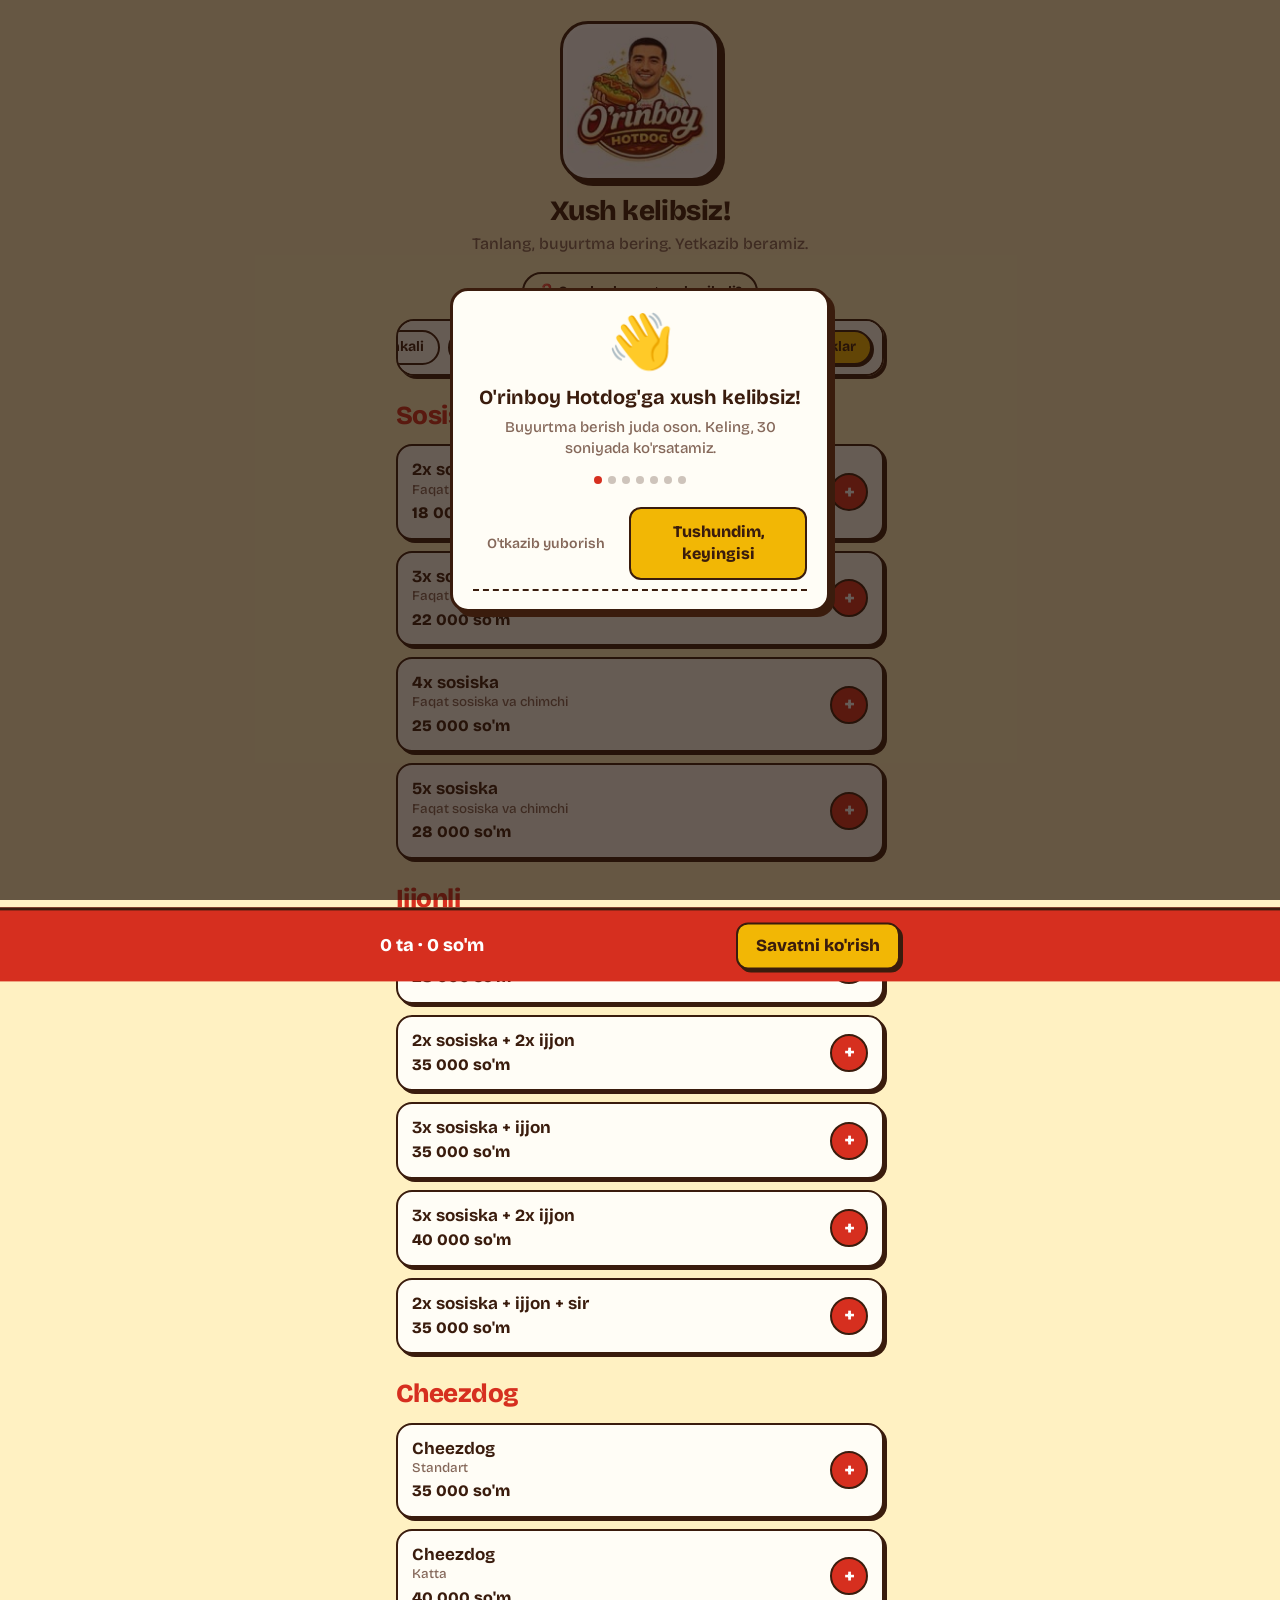
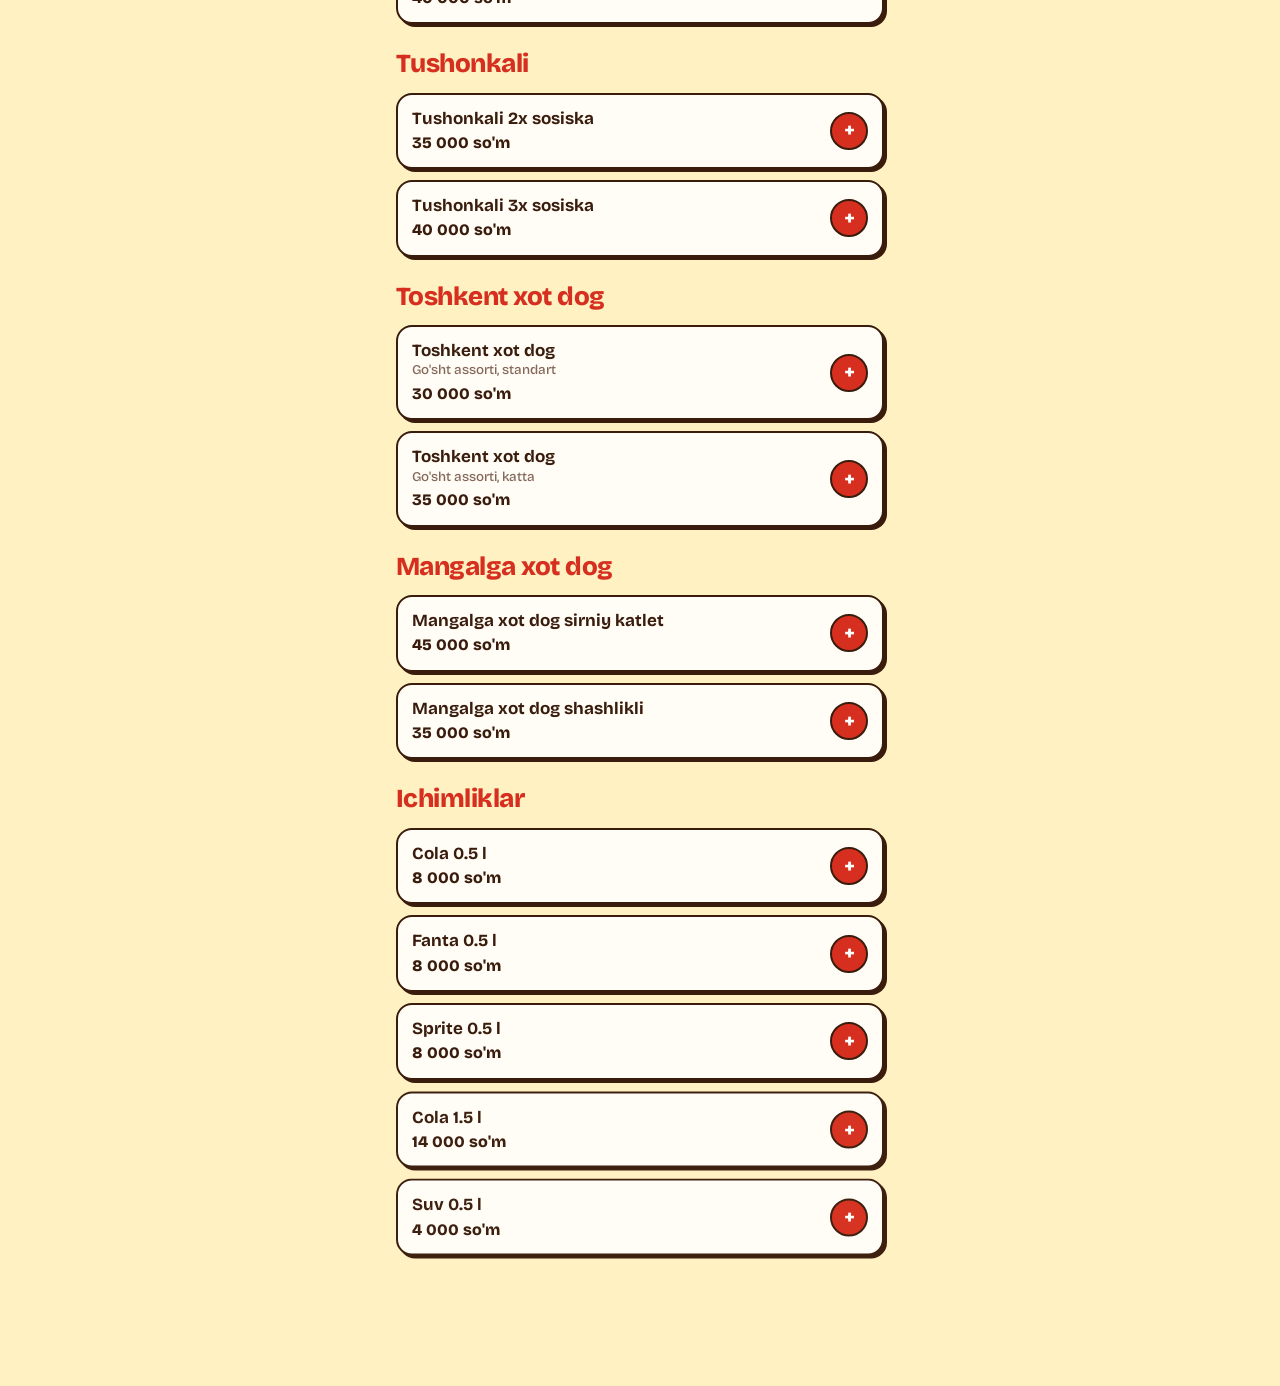
<file: index.html>
<!doctype html>
<html lang="uz">
  <head>
    <meta charset="utf-8" />
    <meta
      name="viewport"
      content="width=device-width, initial-scale=1, viewport-fit=cover"
    />
    <title>O'rinboy Hotdog</title>
    <link
      href="https://fonts.googleapis.com/css2?family=Bricolage+Grotesque:wght@500;700;800&display=swap"
      rel="stylesheet"
    />
    <script src="https://telegram.org/js/telegram-web-app.js"></script>
    <script src="https://cdnjs.cloudflare.com/ajax/libs/gsap/3.12.5/gsap.min.js"></script>
    <link rel="stylesheet" href="style.css" />
  </head>
  <body>
    <main>
      <section id="menu">
        <div class="hero">
          <img
            class="logo"
            alt="O'rinboy Hotdog"
            src="[data-uri]"
          />
          <div class="hello t" id="hello"></div>
          <p class="sub t">Tanlang, buyurtma bering. Yetkazib beramiz.</p>
          <button type="button" class="helpbtn" id="helpbtn">❓ Qanday buyurtma beriladi?</button>
        </div>
        <div class="editbar" id="editbar" hidden></div>
        <div class="closedbar" id="closedbar" hidden></div>
        <nav class="chips" id="chips" aria-label="Bo'limlar"></nav>
        <div id="list"></div>
      </section>

      <section id="checkout" hidden>
        <div class="topsum" aria-live="polite">
          <span id="topl">Umumiy summa</span><b id="topv">0 so'm</b>
        </div>
        <button class="back" id="back">Menyuga qaytish</button>
        <h1>Buyurtmangiz</h1>
        <div id="summary"></div>
        <div id="bonusbox" class="bonus" hidden></div>
        <label for="zq">Hududingiz</label>
        <div class="combo" id="combo">
          <input
            id="zq"
            role="combobox"
            aria-expanded="false"
            aria-controls="zlist"
            aria-autocomplete="list"
            autocomplete="off"
            placeholder="Hududni yozing yoki ro'yxatdan tanlang"
          />
          <button
            type="button"
            id="ztog"
            aria-label="Hududlar ro'yxatini ochish"
          >
            ▾
          </button>
          <ul id="zlist" role="listbox" hidden></ul>
        </div>
        <p class="zinfo" id="zinfo" aria-live="polite"></p>
        <p class="addrinfo" id="addrinfo" hidden></p>
        <label for="note">Izoh (ixtiyoriy)</label>
        <input id="note" placeholder="Masalan: achchiq sous kam bo'lsin" />
        <label id="paylbl">To'lov turi</label>
        <div class="pay" id="pay" role="radiogroup" aria-labelledby="paylbl">
          <button
            type="button"
            class="on"
            data-p="cash"
            role="radio"
            aria-checked="true"
          >
            💵 Naqd
          </button>
          <button type="button" data-p="card" role="radio" aria-checked="false">
            💳 Kartaga o'tkazma
          </button>
        </div>
        <p class="payhint" id="payhint"></p>
        <p class="err" id="err" role="alert"></p>
        <button class="cta" id="send" style="width: 100%; margin-top: 6px">
          Buyurtmani yuborish
        </button>
      </section>

      <section id="done" class="done" hidden>
        <svg viewBox="0 0 52 52" width="92" height="92">
          <circle
            cx="26"
            cy="26"
            r="24"
            fill="var(--mustard)"
            stroke="var(--ink)"
            stroke-width="2.5"
          />
          <path
            id="ck"
            d="M14 27l8 8 16-17"
            fill="none"
            stroke="var(--ink)"
            stroke-width="4"
            stroke-linecap="round"
            stroke-linejoin="round"
            stroke-dasharray="60"
          />
        </svg>
        <h2>Buyurtma qabul qilindi</h2>
        <p class="sub">Tez orada operator siz bilan bog'lanadi.</p>
        <button class="cta" id="again">Yangi buyurtma</button>
      </section>
    </main>

    <div class="bar" id="bar">
      <div class="bar-in">
        <div class="sum">
          <span id="cnt">0</span> ta &middot; <span id="total">0 so'm</span>
        </div>
        <button id="go">Savatni ko'rish</button>
      </div>
    </div>

    <div class="tour" id="tour" role="dialog" aria-modal="true" aria-labelledby="tourT" hidden></div>
    <script type="module" src="app.js"></script>
  </body>
</html>
</file>
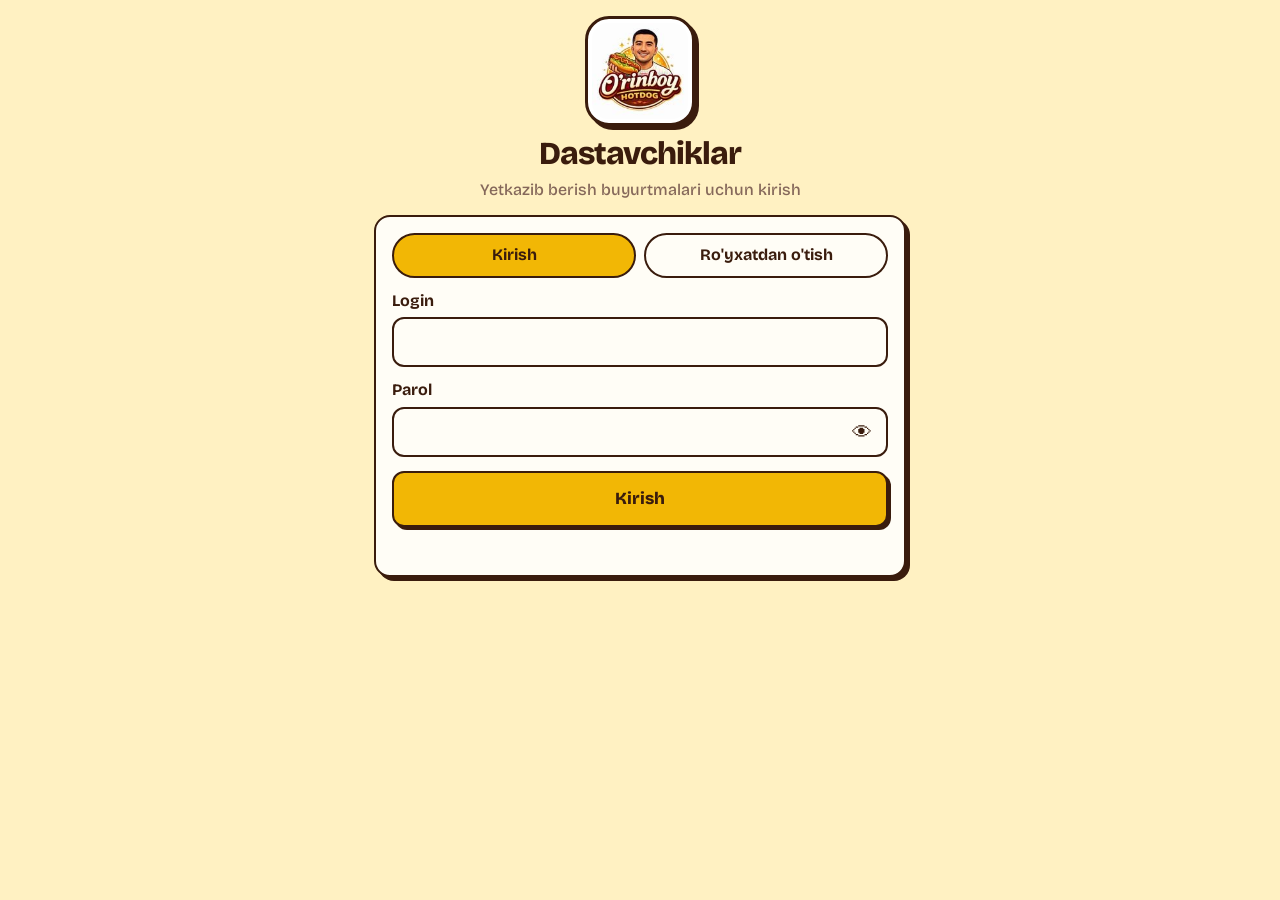
<file: courier.html>
<!doctype html>
<html lang="uz">
  <head>
    <meta charset="utf-8" />
    <meta
      name="viewport"
      content="width=device-width, initial-scale=1, viewport-fit=cover"
    />
    <title>O'rinboy Dastavka</title>
    <link
      href="https://fonts.googleapis.com/css2?family=Bricolage+Grotesque:wght@500;700;800&display=swap"
      rel="stylesheet"
    />
    <style>
      :root {
        --bg: #fff1c2;
        --card: #fffdf6;
        --ink: #3a1c0d;
        --mute: #85685a;
        --red: #d62f1f;
        --mustard: #f2b705;
        --green: #2f9e5b;
        --blue: #2b6cb0;
        --sh: #3a1c0d;
        --line: #e3c97a;
        box-sizing: border-box;
        padding-top: env(safe-area-inset-top, 0px);
        padding-bottom: env(safe-area-inset-bottom, 0px);
      }
      @media (prefers-color-scheme: dark) {
        :root {
          --bg: #1f130c;
          --card: #34211a;
          --ink: #fff1d6;
          --mute: #c4a88e;
          --sh: #0d0704;
          --line: #5a3a2b;
        }
      }
      * {
        box-sizing: border-box;
      }
      body {
        margin: 0;
        background: var(--bg);
        color: var(--ink);
        font:
          500 16px/1.4 "Bricolage Grotesque",
          system-ui,
          sans-serif;
        padding-bottom: 40px;
      }
      button,
      input {
        font: inherit;
        color: inherit;
      }
      main {
        max-width: 560px;
        margin: 0 auto;
        padding: 0 14px;
      }
      [hidden] {
        display: none !important;
      }
      h1 {
        font-size: 32px;
        font-weight: 800;
        letter-spacing: -0.03em;
        margin: 6px 0 2px;
        text-align: center;
      }
      .sub {
        color: var(--mute);
        text-align: center;
        margin: 0 0 14px;
      }
      .logo {
        display: block;
        width: 110px;
        margin: 16px auto 6px;
        background: #fff;
        border: 3px solid var(--ink);
        border-radius: 24px;
        padding: 4px;
        box-shadow: 4px 4px 0 var(--sh);
      }
      .card {
        background: var(--card);
        border: 2px solid var(--ink);
        border-radius: 16px;
        padding: 16px;
        box-shadow: 4px 4px 0 var(--sh);
      }
      label {
        display: block;
        font-weight: 700;
        margin: 12px 0 5px;
      }
      input {
        width: 100%;
        background: var(--card);
        border: 2px solid var(--ink);
        border-radius: 12px;
        padding: 12px;
      }
      input:focus-visible,
      button:focus-visible {
        outline: 3px solid var(--mustard);
        outline-offset: 2px;
      }
      .btn {
        display: block;
        width: 100%;
        background: var(--mustard);
        color: #3a1c0d;
        border: 2px solid #3a1c0d;
        border-radius: 12px;
        font-weight: 800;
        font-size: 17px;
        padding: 14px;
        margin-top: 14px;
        cursor: pointer;
        box-shadow: 3px 3px 0 #3a1c0d;
      }
      .btn:active {
        transform: translate(2px, 2px);
        box-shadow: 1px 1px 0 #3a1c0d;
      }
      .btn:disabled {
        opacity: 0.45;
        cursor: not-allowed;
      }
      .btn[aria-busy="true"] {
        opacity: 0.8;
        cursor: wait;
      }
      .spin {
        display: inline-block;
        width: 1em;
        height: 1em;
        margin-right: 8px;
        vertical-align: -0.15em;
        border: 3px solid currentColor;
        border-right-color: transparent;
        border-radius: 50%;
        animation: spin 0.7s linear infinite;
      }
      @keyframes spin {
        to {
          transform: rotate(360deg);
        }
      }
      .btn.green {
        background: var(--green);
        color: #fff;
      }
      .btn.blue {
        background: var(--blue);
        color: #fff;
      }
      .pw {
        position: relative;
      }
      .pw input {
        padding-right: 52px;
      }
      .eye {
        position: absolute;
        right: 4px;
        top: 50%;
        transform: translateY(-50%);
        width: 44px;
        height: 44px;
        border: 0;
        background: transparent;
        font-size: 20px;
        line-height: 1;
        cursor: pointer;
        padding: 0;
      }
      .tabs {
        display: flex;
        gap: 8px;
        margin-bottom: 6px;
      }
      .tabs button {
        flex: 1;
        border: 2px solid var(--ink);
        background: var(--card);
        border-radius: 99px;
        padding: 9px;
        font-weight: 700;
        cursor: pointer;
      }
      .tabs button.on {
        background: var(--mustard);
        color: #3a1c0d;
      }
      .msg {
        min-height: 22px;
        margin: 10px 0 0;
        font-weight: 700;
      }
      .msg.err {
        color: var(--red);
      }
      .msg.ok {
        color: var(--green);
      }
      .geohint { font-size: 13px; color: #85685a; margin: 0 0 10px; line-height: 1.4; }
      .geobar { background: #fde4e1; color: #8a1c10; border: 2px solid #d62f1f; border-radius: 12px; padding: 10px 12px; margin: 0 0 12px; font-size: 14px; font-weight: 600; }
      .top {
        position: sticky;
        top: env(safe-area-inset-top, 0px);
        z-index: 10;
        display: flex;
        align-items: center;
        gap: 10px;
        background: var(--red);
        color: #fff;
        border: 2px solid var(--ink);
        border-radius: 16px;
        padding: 10px 14px;
        margin: 10px 0;
        box-shadow: 3px 3px 0 var(--sh);
      }
      .top div {
        flex: 1;
        line-height: 1.2;
      }
      .top small {
        opacity: 0.9;
        font-weight: 600;
      }
      .top button {
        background: var(--card);
        color: var(--ink);
        border: 2px solid var(--ink);
        border-radius: 10px;
        padding: 6px 12px;
        font-weight: 700;
        cursor: pointer;
      }
      .chips {
        display: flex;
        gap: 8px;
        margin: 6px 0 12px;
        overflow-x: auto;
        scrollbar-width: none;
      }
      .chips::-webkit-scrollbar {
        display: none;
      }
      .chips button {
        flex: 1 0 auto;
        border: 2px solid var(--ink);
        background: var(--card);
        border-radius: 99px;
        padding: 8px 12px;
        font-weight: 700;
        font-size: 14px;
        white-space: nowrap;
        cursor: pointer;
      }
      .hh {
        margin: 16px 2px 8px;
        font-size: 16px;
      }
      .day summary {
        display: flex;
        justify-content: space-between;
        gap: 10px;
        cursor: pointer;
        font-weight: 700;
        margin-bottom: 6px;
      }
      .paysub {
        margin: 8px 0;
        padding: 8px 0;
        border-top: 1px dashed currentColor;
      }
      .kv.sm {
        font-size: 13px;
        opacity: 0.85;
      }
      .kv {
        display: flex;
        justify-content: space-between;
        gap: 10px;
        padding: 7px 0;
        border-bottom: 2px dashed var(--line);
      }
      .kv span {
        color: var(--mute);
      }
      .chips button.on {
        background: var(--mustard);
        color: #3a1c0d;
      }
      .ord {
        margin-bottom: 14px;
        animation: up 0.45s ease both;
      }
      @keyframes up {
        from {
          transform: translateY(14px);
          opacity: 0;
        }
      }
      .oh {
        display: flex;
        align-items: center;
        gap: 10px;
        margin-bottom: 8px;
      }
      .num {
        flex: none;
        width: 44px;
        height: 44px;
        border-radius: 50%;
        background: var(--red);
        color: #fff;
        border: 2px solid var(--ink);
        display: flex;
        align-items: center;
        justify-content: center;
        font-size: 22px;
        font-weight: 800;
      }
      .oh .t {
        flex: 1;
        line-height: 1.2;
      }
      .oh .t small {
        color: var(--mute);
        font-weight: 600;
      }
      .sum {
        font-weight: 800;
        font-size: 18px;
        text-align: right;
      }
      .tag {
        display: inline-block;
        border: 2px solid var(--ink);
        border-radius: 99px;
        padding: 0 10px;
        font-size: 13px;
        font-weight: 800;
      }
      .s-new {
        background: var(--mustard);
        color: #3a1c0d;
      }
      .s-cooking {
        background: #f6a35c;
        color: #3a1c0d;
      }
      .s-delivering {
        background: #8cc4f2;
        color: #3a1c0d;
      }
      .s-done {
        background: #8fd3a5;
        color: #3a1c0d;
      }
      .s-completed {
        background: #c9b8f0;
        color: #3a1c0d;
      }
      .info {
        margin: 6px 0;
      }
      .info a {
        color: var(--blue);
        font-weight: 800;
        text-decoration: none;
      }
      ul {
        margin: 8px 0;
        padding-left: 20px;
      }
      .pay {
        margin: 8px 0;
        padding: 8px 10px;
        border: 2px dashed var(--ink);
        border-radius: 10px;
        font-weight: 700;
      }
      .taken {
        margin-top: 10px;
        font-weight: 700;
        color: var(--mute);
      }
      .empty {
        text-align: center;
        color: var(--mute);
        padding: 30px 0;
      }
      #toast {
        position: fixed;
        left: 50%;
        top: 14px;
        transform: translate(-50%, -140px);
        z-index: 50;
        background: var(--ink);
        color: var(--bg);
        padding: 11px 18px;
        border-radius: 12px;
        font-weight: 700;
        max-width: 92vw;
        transition: transform 0.35s cubic-bezier(0.2, 1.3, 0.4, 1);
      }
      #toast.show {
        transform: translate(-50%, 0);
      }
    button[aria-busy="true"]{opacity:.75;cursor:wait}
</style>
  </head>
  <body>
    <main>
      <section id="auth">
        <img
          class="logo"
          alt="O'rinboy Hotdog"
          src="[data-uri]"
        />
        <h1>Dastavchiklar</h1>
        <p class="sub">Yetkazib berish buyurtmalari uchun kirish</p>
        <div class="card">
          <div class="tabs">
            <button data-m="login" class="on">Kirish</button
            ><button data-m="reg">Ro'yxatdan o'tish</button>
          </div>
          <form id="fl">
            <label for="l1">Login</label
            ><input
              id="l1"
              autocomplete="username"
              autocapitalize="none"
              required
            />
            <label for="l2">Parol</label>
            <div class="pw">
              <input
                id="l2"
                type="password"
                autocomplete="current-password"
                required
              /><button
                type="button"
                class="eye"
                aria-label="Parolni ko'rsatish"
                aria-pressed="false"
              >
                👁
              </button>
            </div>
            <button class="btn" type="submit">Kirish</button>
          </form>
          <form id="fr" hidden>
            <p class="geohint">📍 Ro'yxatdan o'tganda brauzer joylashuvga ruxsat so'raydi. «Ruxsat berish»ni bosing: restoran buyurtma paytida sizni xaritada ko'radi.</p>
            <label for="r1">Ism va familiya</label
            ><input id="r1" autocomplete="name" required />
            <label for="r2">Telefon raqami (+998 dan keyin 9 ta raqam)</label
            ><input
              id="r2"
              type="tel"
              inputmode="numeric"
              autocomplete="tel"
              value="+998 "
              pattern="\+998 \d{9}"
              title="+998 dan keyin 9 ta raqam yozing. Masalan: 881234565"
              required
            />
            <label for="r5">Mashina rusumi</label
            ><input id="r5" placeholder="Chevrolet Nexia" required />
            <label for="r6">Mashina davlat raqami</label
            ><input
              id="r6"
              placeholder="01 A 123 BC"
              autocapitalize="characters"
              required
            />
            <label for="r3">Login (kichik lotin harflari)</label
            ><input id="r3" autocapitalize="none" required />
            <label for="r4">Parol (kamida 6 ta belgi)</label>
            <div class="pw">
              <input
                id="r4"
                type="password"
                autocomplete="new-password"
                required
              /><button
                type="button"
                class="eye"
                aria-label="Parolni ko'rsatish"
                aria-pressed="false"
              >
                👁
              </button>
            </div>
            <button class="btn" type="submit">Ro'yxatdan o'tish</button>
          </form>
          <p class="msg" id="amsg" role="alert"></p>
        </div>
      </section>

      <section id="app" hidden>
        <div class="top">
          <div>
            <b id="cname"></b><br /><small id="ccar"></small><br /><small
              id="csum"
            ></small>
          </div>
          <button id="logout">Chiqish</button>
        </div>
        <div id="geobar" class="geobar" hidden></div>
        <div class="chips">
          <button id="tNew" class="on">Yangi</button
          ><button id="tAct">Faol</button
          ><button id="tDone">Yetkazganlarim</button
          ><button id="tMe">Ma'lumotlarim</button>
        </div>
        <div id="list"></div>
      </section>
    </main>
    <div id="toast" role="status"></div>

    <script>
/* === auto-loading: ma'lumot yuboruvchi tugmalar === */
(function () {
  if (window.__autoLoading) return; window.__autoLoading = true;
  const of = window.fetch.bind(window), flight = new Map();
  let active = null;
  const mark = e => { const b = e.target && e.target.closest && e.target.closest("button"); if (b && !b.disabled) active = { btn: b, t: Date.now() }; };
  document.addEventListener("click", mark, true);
  document.addEventListener("submit", e => { const b = e.submitter || (e.target.querySelector && e.target.querySelector('button[type="submit"]')); if (b && !b.disabled) active = { btn: b, t: Date.now() }; }, true);
  document.addEventListener("change", () => { active = null; }, true);
  document.addEventListener("keydown", e => { if (e.key !== "Enter") active = null; }, true);
  function on(b) {
    if (b.getAttribute("aria-busy") === "true" && !b.__n) return false;
    b.__n = (b.__n || 0) + 1;
    if (b.__n === 1) {
      b.__was = b.disabled;
      const s = document.createElement("span"); s.className = "spin"; s.setAttribute("aria-hidden", "true"); s.__auto = 1;
      b.insertBefore(s, b.firstChild); b.disabled = true; b.setAttribute("aria-busy", "true");
    }
    return true;
  }
  function off(b) {
    if (!b.__n || --b.__n) return;
    b.querySelectorAll(":scope > .spin").forEach(s => { if (s.__auto) s.remove(); });
    b.disabled = !!b.__was; b.removeAttribute("aria-busy");
  }
  window.fetch = function (u, o) {
    const m = ((o && o.method) || "GET").toUpperCase();
    if (m === "GET" || m === "HEAD") return of(u, o);
    const body = o && o.body;
    let key = null;
    if (body == null || typeof body === "string") key = m + " " + u + " " + (body || "");
    let btn = null;
    if (active && Date.now() - active.t < 60000 && document.body.contains(active.btn)) btn = active.btn;
    if (key && flight.has(key)) return flight.get(key).then(r => r.clone());
    const shared = of(u, o);
    const on_ = btn ? on(btn) : false;
    if (key) flight.set(key, shared);
    const fin = () => { if (key && flight.get(key) === shared) flight.delete(key); if (on_) off(btn); };
    shared.then(fin, fin);
    return shared.then(r => r.clone());
  };
})();

      const $ = (s) => document.querySelector(s);
      const fmt = (n) =>
        Number(n || 0)
          .toLocaleString("ru-RU")
          .replace(/\u00a0/g, " ") + " so'm";
      const esc = (s) =>
        String(s ?? "").replace(
          /[&<>"']/g,
          (c) =>
            ({
              "&": "&amp;",
              "<": "&lt;",
              ">": "&gt;",
              '"': "&quot;",
              "'": "&#39;",
            })[c],
        );
      const ST = {
        new: "Yangi",
        cooking: "Tayyorlanmoqda",
        delivering: "Yo'lda",
        done: "Yetkazildi",
        completed: "Mijoz qabul qildi",
      };
      let token = "";
      try {
        token = localStorage.getItem("ct") || "";
      } catch (e) {}
      let D = {
          active: [],
          mine: [],
          courier: null,
          stats: { count: 0, total: 0, fees: 0 },
        },
        tab = "new",
        poll = null,
        knownNew = null,
        ME = null;

      async function api(u, o = {}) {
        o.headers = {
          "Content-Type": "application/json",
          ...(token ? { Authorization: "Bearer " + token } : {}),
          ...(o.headers || {}),
        };
        const r = await fetch(u, o);
        let d = {};
        try {
          d = await r.json();
        } catch (e) {}
        if (r.status === 401 && token) {
          logout();
          throw new Error("Qayta kiring.");
        }
        if (!r.ok) throw new Error(d.error || "Xatolik yuz berdi.");
        return d;
      }
      function toast(t) {
        const e = $("#toast");
        e.textContent = t;
        e.classList.add("show");
        clearTimeout(toast.t);
        toast.t = setTimeout(() => e.classList.remove("show"), 2800);
      }
      // Joylashuv: sayt ochiq turganda admin dastavchikni xaritada ko'radi (brauzer faqat sahifa ochiq paytda yuboradi)
      let geoId = null, geoLast = 0;
      function geoMsg(t) {
        const b = $("#geobar");
        b.hidden = !t;
        b.textContent = t || "";
      }
      function geoStart() {
        if (geoId !== null) return;
        if (!navigator.geolocation) return geoMsg("📍 Bu brauzer joylashuvni qo'llab-quvvatlamaydi. Admin sizni xaritada ko'ra olmaydi.");
        geoId = navigator.geolocation.watchPosition(
          (p) => {
            geoMsg("");
            const t = Date.now();
            if (t - geoLast < 15000) return;
            geoLast = t;
            api("/api/c/location", { method: "POST", body: JSON.stringify({ lat: p.coords.latitude, lng: p.coords.longitude, acc: p.coords.accuracy }) }).catch(() => {});
          },
          (e) => geoMsg(e.code === 1 ? "📍 Joylashuvga ruxsat berilmagan. Brauzer sozlamasidan ruxsat bering, aks holda admin sizni ko'rmaydi." : "📍 Joylashuv aniqlanmadi. GPS yoqilganini tekshiring."),
          { enableHighAccuracy: true, maximumAge: 10000, timeout: 30000 }
        );
      }
      function geoStop() {
        if (geoId !== null && navigator.geolocation) navigator.geolocation.clearWatch(geoId);
        geoId = null;
        geoLast = 0;
      }
      function show(v) {
        $("#auth").hidden = v !== "auth";
        $("#app").hidden = v !== "app";
        clearInterval(poll);
        if (v === "app") poll = setInterval(load, 10000);
        v === "app" ? geoStart() : geoStop();
      }

      document.querySelectorAll(".tabs button").forEach(
        (b) =>
          (b.onclick = () => {
            document
              .querySelectorAll(".tabs button")
              .forEach((x) => x.classList.toggle("on", x === b));
            $("#fl").hidden = b.dataset.m !== "login";
            $("#fr").hidden = b.dataset.m !== "reg";
            $("#amsg").textContent = "";
          }),
      );
      // Parol ko'zi: bosilganda parol ochiq matn bo'ladi, qayta bosilganda yashiriladi
      function setEye(b, show) {
        const i = b.previousElementSibling;
        i.type = show ? "text" : "password";
        b.textContent = show ? "🙈" : "👁";
        b.setAttribute(
          "aria-label",
          show ? "Parolni yashirish" : "Parolni ko'rsatish",
        );
        b.setAttribute("aria-pressed", String(show));
      }
      document
        .querySelectorAll(".eye")
        .forEach(
          (b) =>
            (b.onclick = () =>
              setEye(b, b.previousElementSibling.type === "password")),
        );
      const resetPw = () =>
        document.querySelectorAll(".eye").forEach((b) => setEye(b, false));
      // Telefon: «+998 » o'chmaydi, undan keyin faqat 9 ta raqam yoziladi (qo'yilgan +998... ham to'g'rilanadi)
      $("#r2").addEventListener("input", (e) => {
        const v =
          "+998 " +
          e.target.value.replace(/\D/g, "").replace(/^998/, "").slice(0, 9);
        if (e.target.value !== v) e.target.value = v;
      });
      // So'rov ketayotganda tugmani o'chirib, aylanuvchi belgi ko'rsatadi; qaytarilgan funksiya tugmani tiklaydi
      function busy(e, label) {
        const b =
          e.submitter || e.target.querySelector('button[type="submit"]');
        if (!b) return () => {};
        const html = b.innerHTML;
        b.disabled = true;
        b.setAttribute("aria-busy", "true");
        b.innerHTML = `<span class="spin" aria-hidden="true"></span>${label}`;
        return () => {
          b.disabled = false;
          b.removeAttribute("aria-busy");
          b.innerHTML = html;
        };
      }
      function amsg(t, ok) {
        const e = $("#amsg");
        e.textContent = t;
        e.className = "msg " + (ok ? "ok" : "err");
      }
      $("#fl").onsubmit = async (e) => {
        e.preventDefault();
        const done = busy(e, "Kirilmoqda…");
        try {
          const d = await api("/api/c/login", {
            method: "POST",
            body: JSON.stringify({
              login: $("#l1").value,
              password: $("#l2").value,
            }),
          });
          token = d.token;
          try {
            localStorage.setItem("ct", token);
          } catch (x) {}
          $("#l2").value = "";
          resetPw();
          amsg("");
          start();
        } catch (x) {
          amsg(x.message);
        } finally {
          done();
        }
      };
      $("#fr").onsubmit = async (e) => {
        e.preventDefault();
        const done = busy(e, "Yuborilmoqda…");
        // Ro'yxatdan o'tishda joylashuvga ruxsat so'raymiz (rad etilsa ham ariza yuboriladi, lekin kirgach ogohlantiriladi)
        if (navigator.geolocation) await new Promise((res) => navigator.geolocation.getCurrentPosition(res, res, { timeout: 15000 }));
        try {
          await api("/api/c/register", {
            method: "POST",
            body: JSON.stringify({
              name: $("#r1").value,
              phone: $("#r2").value,
              car_model: $("#r5").value,
              car_number: $("#r6").value,
              login: $("#r3").value,
              password: $("#r4").value,
            }),
          });
          $("#fr").reset();
          resetPw();
          document.querySelector('.tabs [data-m="login"]').click();
          amsg(
            "Ro'yxatdan o'tdingiz. Admin tasdiqlagach, login va parol bilan kira olasiz.",
            true,
          );
        } catch (x) {
          amsg(x.message);
        } finally {
          done();
        }
      };
      function logout() {
        token = "";
        try {
          localStorage.removeItem("ct");
        } catch (e) {}
        knownNew = null;
        show("auth");
      }
      $("#logout").onclick = logout;

      async function load() {
        try {
          D = await api("/api/c/orders");
        } catch (e) {
          return;
        }
        $("#cname").textContent = "🛵 " + D.courier.name;
        $("#ccar").textContent = D.courier.car;
        $("#csum").textContent =
          "💰 Umumiy summa: " + fmt((D.stats || {}).total);
        const n = freshOrders().length;
        if (knownNew !== null && n > knownNew) {
          toast("🔔 Yangi buyurtma keldi!");
          try {
            navigator.vibrate && navigator.vibrate(200);
          } catch (x) {}
        }
        knownNew = n;
        render();
      }
      function actionFor(o) {
        const me = D.courier.id;
        if (o.courier_id && o.courier_id !== me)
          return `<p class="taken">🛵 Dastavchik: ${esc(o.courier)} · ${esc(o.car)}</p>`;
        if (o.status === "new")
          return `<button class="btn" data-id="${o.id}" data-s="cooking">👨‍🍳 Buyurtmani olish va tayyorlatish</button>`;
        if (o.status === "cooking")
          return `<button class="btn blue" data-id="${o.id}" data-s="delivering">🛵 Yo'lda</button>`;
        if (o.status === "delivering")
          return `<button class="btn green" data-id="${o.id}" data-s="done">✅ Yetkazildi</button>`;
        return "";
      }
      function card(o, num) {
        const cash = o.pay !== "card";
        return `<article class="card ord"><div class="oh">${num ? `<div class="num">${num}</div>` : ""}<div class="t"><b>Buyurtma #${o.id}</b> <span class="tag s-${o.status}">${ST[o.status]}</span><br><small>${esc(o.created.slice(5, 16))}</small></div><div class="sum">${fmt(o.total)}</div></div>
  <div class="info">👤 <b>${esc(o.customer || "Mijoz")}</b> · <a href="tel:${esc(o.phone)}">📞 ${esc(o.phone || "")}</a></div>
  <div class="info">📍 ${o.address && o.address !== o.zone ? esc(o.address) + (o.zone ? ` · <b>${esc(o.zone)}</b>` : "") : `<b>${esc(o.zone || o.address)}</b>`}</div>
  <ul>${o.items.map((i) => `<li>${esc(i.name)} × ${i.qty}</li>`).join("")}</ul>
  ${o.comment ? `<div class="info">💬 ${esc(o.comment)}</div>` : ""}
  <div class="pay">${cash ? `💵 Naqd: mijozdan <b>${fmt(o.total)}</b> olinadi` : o.delivery_cash ? `💵 Naqd: mijozdan faqat yetkazish haqi <b>${fmt(o.delivery)}</b> olinadi <small>(mahsulotlar kartada to'langan)</small>` : "💳 Karta orqali to'lanadi (admin tasdiqlaydi)"}${o.delivery && !o.delivery_cash ? ` · yetkazib berish ${fmt(o.delivery)} kiradi` : ""}</div>${o.pay_note ? `<div class="pay">💬 Mijoz izohi: ${esc(o.pay_note)}</div>` : ""}
  ${num ? actionFor(o) : ""}</article>`;
      }
      // Yangi: hali hech kim olmagan buyurtmalar. Faol: shu dastavchik olgan (yoki admin tayyorlanmoqda qilib qo'ygan, egasiz) buyurtmalar.
      const freshOrders = () => D.active.filter((o) => o.status === "new");
      const myActive = () =>
        D.active.filter(
          (o) =>
            o.status !== "new" &&
            (!o.courier_id || o.courier_id === D.courier.id),
        );
      function render() {
        const fresh = freshOrders(),
          act = myActive();
        [
          ["New", "new"],
          ["Act", "act"],
          ["Done", "done"],
          ["Me", "me"],
        ].forEach(([k, t]) => $("#t" + k).classList.toggle("on", tab === t));
        $("#tNew").textContent = `Yangi (${fresh.length})`;
        $("#tAct").textContent = `Faol (${act.length})`;
        if (tab === "me") return;
        $("#list").innerHTML =
          tab === "new"
            ? fresh.map((o, i) => card(o, i + 1)).join("") ||
              '<p class="empty">Yangi buyurtma yo\'q.<br>Yangisi kelsa, bu yerda chiqadi.</p>'
            : tab === "act"
              ? act.map((o, i) => card(o, i + 1)).join("") ||
                "<p class=\"empty\">Sizda faol buyurtma yo'q.<br>Buyurtmani «Yangi» bo'limidan oling.</p>"
              : sumCard() +
                histCard() +
                (D.mine.length ? '<h3 class="hh">Oxirgi buyurtmalar</h3>' : "") +
                (D.mine.map((o) => card(o, 0)).join("") ||
                  '<p class="empty">Hali yetkazilgan buyurtma yo\'q.</p>');
      }
      // Yetkazganlarim tepasida: shu dastavchik yetkazgan barcha buyurtmalar bo'yicha hisob (ro'yxat esa oxirgi 20 tasini ko'rsatadi)
      // Kunlar bo'yicha tarix: har kun ishlagan summa. Hech narsa o'chmaydi, eng yangisi tepada.
      let HIST = null;
      const openDays = new Set();
      function dayLabel(d) {
        const t = (HIST && HIST.today) || "",
          prev = t ? new Date(new Date(t + "T00:00:00Z").getTime() - 86400000).toISOString().slice(0, 10) : "";
        const [y, m, dd] = d.split("-");
        const base = `${dd}.${m}.${y}`;
        return d === t ? `Bugun · ${base}` : d === prev ? `Kecha · ${base}` : base;
      }
      function histCard() {
        if (!HIST) return '<p class="empty">Tarix yuklanmoqda…</p>';
        if (!HIST.days.length) return "";
        return (
          '<h3 class="hh">Kunlar bo\'yicha tarix</h3>' +
          HIST.days
            .map(
              (x) =>
                `<details class="card ord day" data-d="${x.date}"${openDays.has(x.date) ? " open" : ""}><summary><span>${dayLabel(x.date)}</span><b>${fmt(x.total)}</b></summary>` +
                `<div class="kv"><span>Yetkazgan buyurtmalar</span><b>${x.count} ta</b></div>` +
                `<div class="kv"><span>Umumiy summa</span><b>${fmt(x.total)}</b></div>` +
                `<div class="kv"><span>Yetkazib berish haqi</span><b>${fmt(x.fees)}</b></div>` +
                payBlocks(x, "paysub") +
                x.orders
                  .map(
                    (o) =>
                      `<div class="kv sm"><span>#${o.id} · ${esc(o.time)}${o.zone ? " · " + esc(o.zone) : ""} · ${o.pay === "card" ? (o.dcash ? "💳 Click + 💵 yetkazish naqd" : "💳 Click") : "💵 Naqd"}</span><b>${fmt(o.total)}</b></div>`,
                  )
                  .join("") +
                "</details>",
            )
            .join("")
        );
      }
      async function loadHist() {
        try {
          HIST = await api("/api/c/history");
        } catch (e) {
          if (!HIST) HIST = { today: "", days: [] };
        }
        if (tab === "done") render();
      }
      $("#list").addEventListener(
        "toggle",
        (e) => {
          const d = e.target.dataset && e.target.dataset.d;
          if (!d) return;
          if (e.target.open) openDays.add(d);
          else openDays.delete(d);
        },
        true,
      );
      function sumCard() {
        const s = D.stats || { count: 0, total: 0, fees: 0 };
        return `<div class="card ord"><div class="kv"><span>Yetkazgan buyurtmalar</span><b>${s.count} ta</b></div><div class="kv"><span>Umumiy summa</span><b>${fmt(s.total)}</b></div><div class="kv"><span>Shundan yetkazib berish haqi</span><b>${fmt(s.fees)}</b></div></div>` + payBlocks(s, "card ord");
      }
      // To'lov turi bo'yicha alohida: naqd va Click (karta). Click yetkazish haqi ish yakunida hisob-kitob qilinadi.
      function payBlocks(x, cls) {
        const c = x.cash || { count: 0, total: 0, fees: 0 },
          k = x.card || { count: 0, total: 0, fees: 0 },
          kc = k.cash || 0, // kartada to'langan, lekin yetkazish haqi dastavchikka naqd berilgan
          kf = k.fees_card != null ? k.fees_card : k.fees;
        return (
          `<div class="${cls}"><div class="kv"><b>💵 Naqd to'lovlar</b><b>${c.count} ta</b></div><div class="kv"><span>Naqd summa (mijozdan olingan)</span><b>${fmt(c.total + kc)}</b></div><div class="kv"><span>Shundan yetkazib berish haqi</span><b>${fmt(c.fees + kc)}</b></div>${kc ? `<div class="kv sm"><span>Shu jumladan kartali buyurtmalarning naqd yetkazish haqi</span><b>${fmt(kc)}</b></div>` : ""}</div>` +
          `<div class="${cls}"><div class="kv"><b>💳 Click (karta) to'lovlar</b><b>${k.count} ta</b></div><div class="kv"><span>Click orqali to'langan summa</span><b>${fmt(k.total - kc)}</b></div><div class="kv"><span>Click orqali to'langan yetkazish haqi <small>(hisob-kitob qilinadi)</small></span><b>${fmt(kf)}</b></div></div>`
        );
      }
      $("#tNew").onclick = () => {
        tab = "new";
        render();
      };
      $("#tAct").onclick = () => {
        tab = "act";
        render();
      };
      $("#tDone").onclick = () => {
        tab = "done";
        render();
        loadHist();
      };
      $("#tMe").onclick = async () => {
        tab = "me";
        render();
        $("#list").innerHTML = '<p class="empty">Yuklanmoqda…</p>';
        try {
          ME = await api("/api/c/me");
          renderMe();
        } catch (e) {
          toast(e.message);
        }
      };
      function renderMe() {
        $("#list").innerHTML =
          `<div class="card ord"><h3 style="margin:0 0 6px">Mening ma'lumotlarim</h3>
    <div class="kv"><span>Ism va familiya</span><b>${esc(ME.name)}</b></div>
    <div class="kv"><span>Login</span><b>${esc(ME.login)}</b></div>
    <div class="kv"><span>Ro'yxatdan o'tgan</span><b>${esc(ME.created.slice(0, 16))}</b></div>
    <div class="kv"><span>Yetkazgan buyurtmalar</span><b>${ME.delivered} ta</b></div>
    <form id="fme"><label for="m1">Telefon raqami</label><input id="m1" type="tel" inputmode="tel" value="${esc(ME.phone)}" required>
      <label for="m2">Mashina rusumi</label><input id="m2" value="${esc(ME.car_model)}" required>
      <label for="m3">Mashina davlat raqami</label><input id="m3" value="${esc(ME.car_number)}" autocapitalize="characters" required>
      <button class="btn" type="submit">Saqlash</button></form></div>
    <div class="card ord"><h3 style="margin:0 0 6px">Parolni o'zgartirish</h3>
    <form id="fpw"><label for="p1">Joriy parol</label><input id="p1" type="password" autocomplete="current-password" required>
      <label for="p2">Yangi parol (kamida 6 ta belgi)</label><input id="p2" type="password" autocomplete="new-password" required>
      <button class="btn" type="submit">Parolni o'zgartirish</button></form></div>`;
      }
      $("#list").addEventListener("submit", async (e) => {
        e.preventDefault();
        try {
          if (e.target.id === "fme") {
            await api("/api/c/me", {
              method: "POST",
              body: JSON.stringify({
                phone: $("#m1").value,
                car_model: $("#m2").value,
                car_number: $("#m3").value,
              }),
            });
            toast("✅ Saqlandi");
            ME = await api("/api/c/me");
            renderMe();
            load();
          } else if (e.target.id === "fpw") {
            await api("/api/c/password", {
              method: "POST",
              body: JSON.stringify({
                old: $("#p1").value,
                new: $("#p2").value,
              }),
            });
            toast("✅ Parol o'zgartirildi");
            e.target.reset();
          }
        } catch (x) {
          toast(x.message);
        }
      });
      $("#list").onclick = async (e) => {
        const b = e.target.closest("button[data-s]");
        if (!b) return;
        if (
          b.dataset.s === "done" &&
          !confirm("Buyurtma mijozga topshirildimi?")
        )
          return;
        b.disabled = true;
        try {
          await api(`/api/c/orders/${b.dataset.id}/status`, {
            method: "POST",
            body: JSON.stringify({ status: b.dataset.s }),
          });
          toast("✅ Saqlandi, mijozga xabar yuborildi");
          if (b.dataset.s === "cooking") tab = "act";
        } catch (x) {
          // olingan buyurtma «Faol»ga o'tadi
          toast(x.message);
        }
        load();
      };
      function start() {
        if (!token) {
          show("auth");
          return;
        }
        show("app");
        load();
      }
      start();
    </script>
  </body>
</html>
</file>
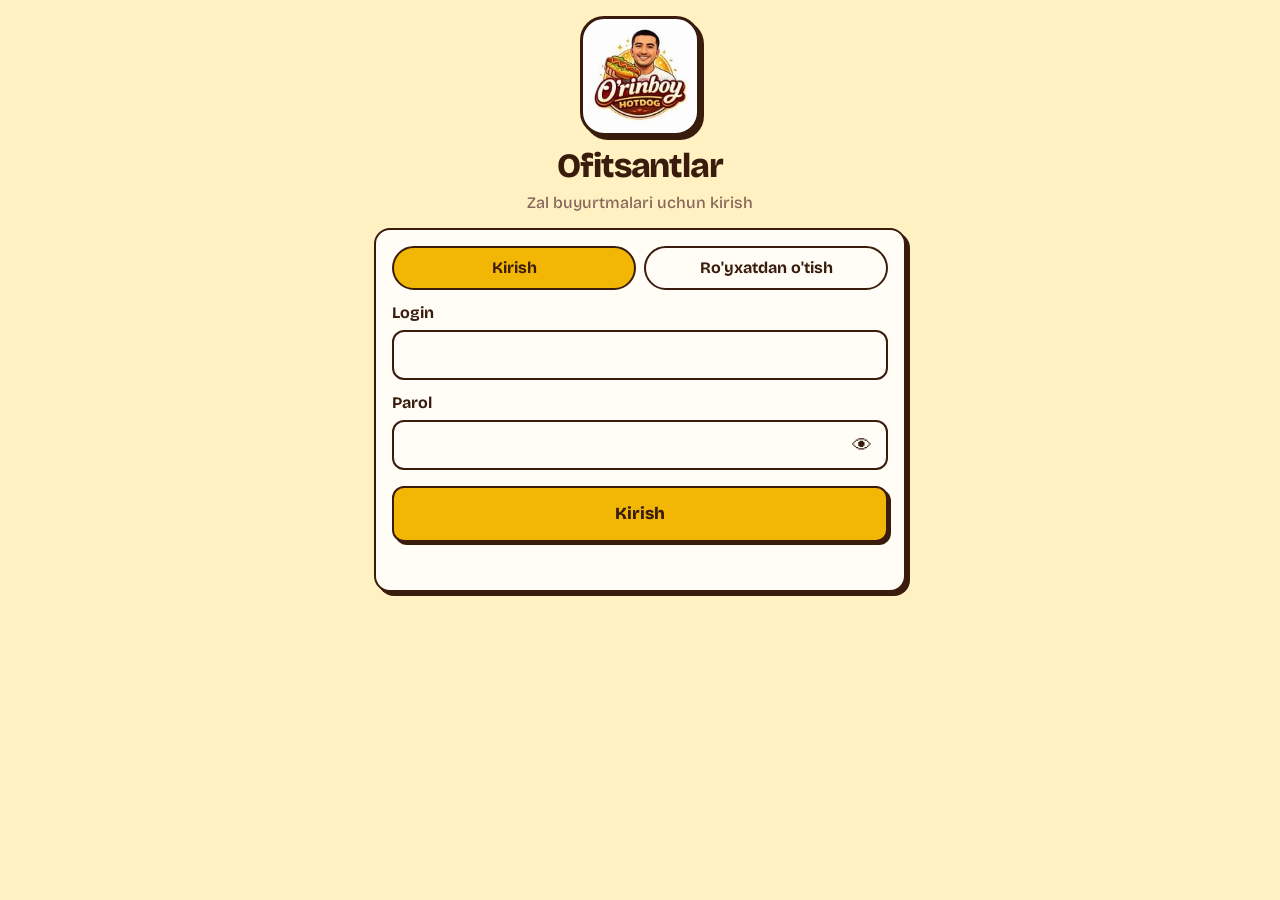
<file: waiter.html>
<!doctype html>
<html lang="uz">
  <head>
    <meta charset="utf-8" />
    <meta
      name="viewport"
      content="width=device-width, initial-scale=1, viewport-fit=cover"
    />
    <title>O'rinboy Zal</title>
    <link
      href="https://fonts.googleapis.com/css2?family=Bricolage+Grotesque:wght@500;700;800&display=swap"
      rel="stylesheet"
    />
    <style>
      :root {
        --bg: #fff1c2;
        --card: #fffdf6;
        --ink: #3a1c0d;
        --mute: #85685a;
        --red: #d62f1f;
        --mustard: #f2b705;
        --green: #2f9e5b;
        --sh: #3a1c0d;
        --line: #e3c97a;
        box-sizing: border-box;
        padding-top: env(safe-area-inset-top, 0px);
        padding-bottom: env(safe-area-inset-bottom, 0px);
      }
      @media (prefers-color-scheme: dark) {
        :root {
          --bg: #1f130c;
          --card: #34211a;
          --ink: #fff1d6;
          --mute: #c4a88e;
          --sh: #0d0704;
          --line: #5a3a2b;
        }
      }
      * {
        box-sizing: border-box;
      }
      body {
        margin: 0;
        background: var(--bg);
        color: var(--ink);
        font:
          500 16px/1.4 "Bricolage Grotesque",
          system-ui,
          sans-serif;
        padding-bottom: 110px;
      }
      button,
      input,
      textarea {
        font: inherit;
        color: inherit;
      }
      main {
        max-width: 560px;
        margin: 0 auto;
        padding: 0 14px;
      }
      [hidden] {
        display: none !important;
      }
      h1 {
        font-size: 34px;
        font-weight: 800;
        letter-spacing: -0.03em;
        margin: 6px 0 2px;
        text-align: center;
      }
      .sub {
        color: var(--mute);
        text-align: center;
        margin: 0 0 14px;
      }
      .logo {
        display: block;
        width: 120px;
        margin: 16px auto 6px;
        background: #fff;
        border: 3px solid var(--ink);
        border-radius: 24px;
        padding: 4px;
        box-shadow: 4px 4px 0 var(--sh);
      }
      .card {
        background: var(--card);
        border: 2px solid var(--ink);
        border-radius: 16px;
        padding: 16px;
        box-shadow: 4px 4px 0 var(--sh);
      }
      label {
        display: block;
        font-weight: 700;
        margin: 12px 0 5px;
      }
      input,
      textarea {
        width: 100%;
        background: var(--card);
        border: 2px solid var(--ink);
        border-radius: 12px;
        padding: 12px;
      }
      input:focus-visible,
      textarea:focus-visible,
      button:focus-visible {
        outline: 3px solid var(--mustard);
        outline-offset: 2px;
      }
      .btn {
        display: block;
        width: 100%;
        background: var(--mustard);
        color: #3a1c0d;
        border: 2px solid #3a1c0d;
        border-radius: 12px;
        font-weight: 800;
        font-size: 17px;
        padding: 14px;
        margin-top: 16px;
        cursor: pointer;
        box-shadow: 3px 3px 0 #3a1c0d;
      }
      .btn:active {
        transform: translate(2px, 2px);
        box-shadow: 1px 1px 0 #3a1c0d;
      }
      .btn.red {
        background: var(--red);
        color: #fff;
      }
      .btn.ghost {
        background: var(--card);
        color: var(--ink);
      }
      .tabs {
        display: flex;
        gap: 8px;
        margin-bottom: 6px;
      }
      .tabs button {
        flex: 1;
        border: 2px solid var(--ink);
        background: var(--card);
        border-radius: 99px;
        padding: 9px;
        font-weight: 700;
        cursor: pointer;
      }
      .tabs button.on {
        background: var(--mustard);
        color: #3a1c0d;
      }
      .msg {
        min-height: 22px;
        margin: 10px 0 0;
        font-weight: 700;
      }
      .msg.err {
        color: var(--red);
      }
      .msg.ok {
        color: var(--green);
      }
      .top {
        position: sticky;
        top: env(safe-area-inset-top, 0px);
        z-index: 10;
        display: flex;
        align-items: center;
        gap: 10px;
        background: var(--red);
        color: #fff;
        border: 2px solid var(--ink);
        border-radius: 16px;
        padding: 10px 14px;
        margin: 10px 0;
        box-shadow: 3px 3px 0 var(--sh);
      }
      .top b {
        flex: 1;
        font-size: 18px;
      }
      .top button {
        background: var(--card);
        color: var(--ink);
        border: 2px solid var(--ink);
        border-radius: 10px;
        padding: 6px 12px;
        font-weight: 700;
        cursor: pointer;
      }
      h2.zal {
        font-size: 24px;
        font-weight: 800;
        letter-spacing: -0.02em;
        margin: 18px 0 10px;
        color: var(--red);
      }
      .grid {
        display: grid;
        grid-template-columns: repeat(3, 1fr);
        gap: 12px;
      }
      .tb {
        aspect-ratio: 1;
        border: 2px solid var(--ink);
        border-radius: 18px;
        background: var(--card);
        box-shadow: 3px 3px 0 var(--sh);
        display: flex;
        flex-direction: column;
        align-items: center;
        justify-content: center;
        gap: 2px;
        cursor: pointer;
        animation: pop 0.45s cubic-bezier(0.2, 1.4, 0.4, 1) both;
      }
      .tb .n {
        font-size: 34px;
        font-weight: 800;
        line-height: 1;
      }
      .tb small {
        font-weight: 700;
        font-size: 12px;
      }
      .tb.free {
        border-color: var(--green);
      }
      .tb.free small {
        color: var(--green);
      }
      .tb.part {
        background: color-mix(in srgb, var(--mustard) 25%, var(--card));
        border-color: var(--mustard);
      }
      .tb.part small {
        color: #9a6b00;
      }
      .gst {
        display: flex;
        align-items: center;
        justify-content: space-between;
        gap: 10px;
        margin: 10px 0;
      }
      .gst b {
        min-width: 24px;
        text-align: center;
        font-size: 20px;
      }
      .muted2 {
        color: var(--mute);
        font-size: 13px;
        font-weight: 700;
      }
      h4.rnd {
        margin: 14px 0 4px;
        font-size: 15px;
        color: var(--red);
      }
      .tb.busy {
        background: color-mix(in srgb, var(--red) 18%, var(--card));
        border-color: var(--red);
      }
      .tb.busy small {
        color: var(--red);
      }
      @keyframes pop {
        from {
          transform: scale(0.7);
          opacity: 0;
        }
      }
      .sw {
        display: flex;
        gap: 8px;
        margin: 6px 0 12px;
      }
      .sw button {
        flex: 1;
        border: 2px solid var(--ink);
        background: var(--card);
        border-radius: 99px;
        padding: 8px;
        font-weight: 700;
        cursor: pointer;
      }
      .sw button.on {
        background: var(--mustard);
        color: #3a1c0d;
      }
      .kv {
        display: flex;
        justify-content: space-between;
        gap: 10px;
        padding: 7px 0;
        border-bottom: 2px dashed var(--line);
      }
      .kv span {
        color: var(--mute);
      }
      .legend {
        color: var(--mute);
        text-align: center;
        margin-top: 16px;
      }
      .btn:disabled {
        opacity: 0.45;
        cursor: not-allowed;
      }
      .btn[aria-busy="true"] {
        opacity: 0.8;
        cursor: wait;
      }
      .bbox {
        margin: 10px 0;
        padding: 10px;
        border: 2px dashed currentColor;
        border-radius: 12px;
      }
      .bbox p {
        margin: 0;
      }
      .bbox .bopt {
        display: block;
        width: 100%;
        text-align: left;
        margin-top: 6px;
      }
      .bbox .bopt.on {
        outline: 2px solid currentColor;
        font-weight: 700;
      }
      .row2.pat {
        font-size: 14px;
      }
      .pst {
        display: inline-flex;
        align-items: center;
        gap: 10px;
      }
      .pst button {
        width: 36px;
        height: 36px;
        border-radius: 50%;
        font-size: 20px;
        line-height: 1;
      }
      .spin {
        display: inline-block;
        width: 1em;
        height: 1em;
        margin-right: 8px;
        vertical-align: -0.15em;
        border: 3px solid currentColor;
        border-right-color: transparent;
        border-radius: 50%;
        animation: spin 0.7s linear infinite;
      }
      @keyframes spin {
        to {
          transform: rotate(360deg);
        }
      }
      .pw {
        position: relative;
      }
      .pw input {
        padding-right: 52px;
      }
      .eye {
        position: absolute;
        right: 4px;
        top: 50%;
        transform: translateY(-50%);
        width: 44px;
        height: 44px;
        border: 0;
        background: transparent;
        font-size: 20px;
        line-height: 1;
        cursor: pointer;
        padding: 0;
      }
      .closed,
      .hint {
        border: 2px solid var(--red);
        border-radius: 14px;
        padding: 12px 14px;
        margin: 0 0 12px;
        font-weight: 700;
      }
      .closed {
        background: color-mix(in srgb, var(--red) 15%, var(--card));
        color: var(--red);
      }
      .hint {
        background: color-mix(in srgb, var(--mustard) 25%, var(--card));
        border-color: var(--mustard);
      }
      .chips {
        position: sticky;
        top: calc(env(safe-area-inset-top, 0px) + 64px);
        z-index: 9;
        display: flex;
        gap: 8px;
        overflow-x: auto;
        padding: 8px 2px;
        background: var(--bg);
        scrollbar-width: none;
      }
      .chips::-webkit-scrollbar {
        display: none;
      }
      .chips button {
        flex: none;
        border: 2px solid var(--ink);
        background: var(--card);
        border-radius: 99px;
        padding: 6px 14px;
        font-weight: 700;
        cursor: pointer;
      }
      .chips button.on {
        background: var(--mustard);
        color: #3a1c0d;
      }
      h2.cat {
        font-size: 24px;
        font-weight: 800;
        letter-spacing: -0.02em;
        margin: 18px 0 10px;
        scroll-margin-top: 130px;
      }
      .mg {
        display: grid;
        grid-template-columns: 1fr 1fr;
        gap: 12px;
      }
      .it {
        background: var(--card);
        border: 2px solid var(--ink);
        border-radius: 16px;
        overflow: hidden;
        box-shadow: 3px 3px 0 var(--sh);
        display: flex;
        flex-direction: column;
        animation: up 0.5s ease both;
      }
      .it.on {
        border-color: var(--red);
      }
      .it.sold {
        opacity: 0.55;
      }
      @keyframes up {
        from {
          transform: translateY(14px);
          opacity: 0;
        }
      }
      .it .ph {
        aspect-ratio: 4/3;
        background: #f3e2a5;
        overflow: hidden;
      }
      .it .ph img {
        width: 100%;
        height: 100%;
        object-fit: cover;
        display: block;
      }
      .it .in {
        padding: 10px;
        display: flex;
        flex-direction: column;
        gap: 2px;
        flex: 1;
      }
      .it b {
        font-size: 15px;
        line-height: 1.2;
      }
      .it small {
        color: var(--mute);
        font-size: 12px;
      }
      .it .row {
        display: flex;
        align-items: center;
        justify-content: space-between;
        gap: 6px;
        margin-top: auto;
        padding-top: 6px;
      }
      .pr {
        font-weight: 800;
        font-size: 14px;
      }
      .st {
        display: flex;
        align-items: center;
        gap: 6px;
      }
      .st button {
        width: 32px;
        height: 32px;
        border-radius: 50%;
        border: 2px solid var(--ink);
        background: var(--card);
        font-weight: 800;
        font-size: 18px;
        line-height: 1;
        cursor: pointer;
        padding: 0;
      }
      .st .plus {
        background: var(--red);
        color: #fff;
      }
      .st button:disabled {
        opacity: 0.35;
      }
      .st .q {
        min-width: 16px;
        text-align: center;
        font-weight: 800;
      }
      .soldtag {
        font-weight: 800;
        font-size: 13px;
        border: 2px solid var(--ink);
        border-radius: 99px;
        padding: 0 8px;
      }
      .bar {
        position: fixed;
        left: 0;
        right: 0;
        bottom: 0;
        z-index: 20;
        background: var(--red);
        color: #fff;
        border-top: 3px solid var(--ink);
        padding: 12px 14px calc(12px + env(safe-area-inset-bottom, 0px));
        transform: translateY(110%);
        transition: transform 0.4s cubic-bezier(0.2, 1.3, 0.4, 1);
      }
      .bar.show {
        transform: none;
      }
      .bar div {
        max-width: 560px;
        margin: 0 auto;
        display: flex;
        align-items: center;
        justify-content: space-between;
        gap: 12px;
        font-weight: 800;
        font-size: 18px;
      }
      .bar button {
        background: var(--mustard);
        color: #3a1c0d;
        border: 2px solid #3a1c0d;
        border-radius: 12px;
        font-weight: 800;
        font-size: 16px;
        padding: 12px 16px;
        cursor: pointer;
      }
      dialog {
        width: min(480px, 94vw);
        border: 2px solid var(--ink);
        border-radius: 18px;
        background: var(--card);
        color: var(--ink);
        padding: 18px;
        box-shadow: 5px 5px 0 var(--sh);
      }
      dialog::backdrop {
        background: rgba(0, 0, 0, 0.5);
      }
      dialog h3 {
        margin: 0 0 8px;
        font-size: 22px;
      }
      .row2 {
        display: flex;
        justify-content: space-between;
        gap: 10px;
        padding: 7px 0;
        border-bottom: 2px dashed var(--line);
      }
      #toast {
        position: fixed;
        left: 50%;
        top: 14px;
        transform: translate(-50%, -140px);
        z-index: 50;
        background: var(--ink);
        color: var(--bg);
        padding: 11px 18px;
        border-radius: 12px;
        font-weight: 700;
        max-width: 92vw;
        transition: transform 0.35s cubic-bezier(0.2, 1.3, 0.4, 1);
      }
      #toast.show {
        transform: translate(-50%, 0);
      }
    button[aria-busy="true"]{opacity:.75;cursor:wait}
</style>
  </head>
  <body>
    <main>
      <section id="auth">
        <img
          class="logo"
          alt="O'rinboy Hotdog"
          src="[data-uri]"
        />
        <h1>Ofitsantlar</h1>
        <p class="sub">Zal buyurtmalari uchun kirish</p>
        <div class="card">
          <div class="tabs">
            <button data-m="login" class="on">Kirish</button
            ><button data-m="reg">Ro'yxatdan o'tish</button>
          </div>
          <form id="fl">
            <label for="l1">Login</label
            ><input
              id="l1"
              autocomplete="username"
              autocapitalize="none"
              required
            />
            <label for="l2">Parol</label>
            <div class="pw">
              <input
                id="l2"
                type="password"
                autocomplete="current-password"
                required
              /><button
                type="button"
                class="eye"
                aria-label="Parolni ko'rsatish"
                aria-pressed="false"
              >
                👁
              </button>
            </div>
            <button class="btn" type="submit">Kirish</button>
          </form>
          <form id="fr" hidden>
            <label for="r1">Ism va familiya</label
            ><input id="r1" autocomplete="name" required />
            <label for="r2">Telefon raqami (+998 dan keyin 9 ta raqam)</label
            ><input
              id="r2"
              type="tel"
              inputmode="numeric"
              autocomplete="tel"
              value="+998 "
              pattern="\+998 \d{9}"
              title="+998 dan keyin 9 ta raqam yozing. Masalan: 881234565"
              required
            />
            <label for="r3">Login (kichik lotin harflari)</label
            ><input id="r3" autocapitalize="none" required />
            <label for="r4">Parol (kamida 6 ta belgi)</label>
            <div class="pw">
              <input
                id="r4"
                type="password"
                autocomplete="new-password"
                required
              /><button
                type="button"
                class="eye"
                aria-label="Parolni ko'rsatish"
                aria-pressed="false"
              >
                👁
              </button>
            </div>
            <button class="btn" type="submit">Ro'yxatdan o'tish</button>
          </form>
          <p class="msg" id="amsg" role="alert"></p>
        </div>
      </section>

      <section id="tables" hidden>
        <div class="top">
          <b id="wname"></b><button id="logout">Chiqish</button>
        </div>
        <div class="sw">
          <button id="tT" class="on">Stollar</button
          ><button id="tS">🥡 Saboy</button
          ><button id="tM">Ma'lumotlarim</button>
        </div>
        <div id="shopBar" hidden></div>
        <div id="zals"></div>
        <div id="saboyBox" hidden></div>
        <div id="meBox" hidden></div>
        <p class="legend" id="legend">
          Bo'sh stolni bosing va buyurtma oling.<br />Band stolni bossangiz,
          uning hisobi ko'rinadi va yangi mehmonlar uchun yana buyurtma qo'sha
          olasiz.
        </p>
      </section>

      <section id="menu" hidden>
        <div class="top">
          <button id="back">← Stollar</button
          ><b id="mt" style="text-align: right"></b>
        </div>
        <nav class="chips" id="chips"></nav>
        <div id="list"></div>
      </section>
    </main>

    <div class="bar" id="bar">
      <div>
        <span id="sum"></span><button id="review">Ko'rish va yuborish</button>
      </div>
    </div>

    <dialog id="dc">
      <h3>Buyurtmani tekshiring</h3>
      <div id="dcl"></div>
      <div id="bbox" class="bbox" hidden></div>
      <div class="gst" id="gbox">
        <span id="glbl">Nechta mehmon o'tirdi?</span>
        <div class="st">
          <button type="button" id="gm" aria-label="Kamaytirish">−</button
          ><b id="gv">1</b
          ><button type="button" class="plus" id="gp" aria-label="Ko'paytirish">
            +
          </button>
        </div>
      </div>
      <p class="muted2" id="ghint"></p>
      <div id="cbox" hidden>
        <label for="cust">Mijoz ismi yoki telefon raqami (majburiy)</label
        ><input
          id="cust"
          maxlength="40"
          placeholder="Masalan: Jasur yoki 90 123 45 67"
        />
      </div>
      <label for="note">Izoh (ixtiyoriy)</label
      ><textarea
        id="note"
        rows="2"
        placeholder="Masalan: achchiq sous kam"
      ></textarea>
      <p class="msg err" id="cmsg" role="alert"></p>
      <button class="btn" id="send">Oshxonaga yuborish</button
      ><button class="btn ghost" id="cclose" type="button">Orqaga</button>
    </dialog>

    <dialog id="ds">
      <h3 id="dst"></h3>
      <div id="dsb"></div>
      <button class="btn" id="addmore">➕ Qo'shimcha buyurtma</button>
      <button class="btn red" id="free">
        Hisobni yopish: stolni bo'shatish</button
      ><button class="btn ghost" id="sclose" type="button">Yopish</button>
    </dialog>

    <div id="toast" role="status"></div>

    <script>
/* === auto-loading: ma'lumot yuboruvchi tugmalar === */
(function () {
  if (window.__autoLoading) return; window.__autoLoading = true;
  const of = window.fetch.bind(window), flight = new Map();
  let active = null;
  const mark = e => { const b = e.target && e.target.closest && e.target.closest("button"); if (b && !b.disabled) active = { btn: b, t: Date.now() }; };
  document.addEventListener("click", mark, true);
  document.addEventListener("submit", e => { const b = e.submitter || (e.target.querySelector && e.target.querySelector('button[type="submit"]')); if (b && !b.disabled) active = { btn: b, t: Date.now() }; }, true);
  document.addEventListener("change", () => { active = null; }, true);
  document.addEventListener("keydown", e => { if (e.key !== "Enter") active = null; }, true);
  function on(b) {
    if (b.getAttribute("aria-busy") === "true" && !b.__n) return false;
    b.__n = (b.__n || 0) + 1;
    if (b.__n === 1) {
      b.__was = b.disabled;
      const s = document.createElement("span"); s.className = "spin"; s.setAttribute("aria-hidden", "true"); s.__auto = 1;
      b.insertBefore(s, b.firstChild); b.disabled = true; b.setAttribute("aria-busy", "true");
    }
    return true;
  }
  function off(b) {
    if (!b.__n || --b.__n) return;
    b.querySelectorAll(":scope > .spin").forEach(s => { if (s.__auto) s.remove(); });
    b.disabled = !!b.__was; b.removeAttribute("aria-busy");
  }
  window.fetch = function (u, o) {
    const m = ((o && o.method) || "GET").toUpperCase();
    if (m === "GET" || m === "HEAD") return of(u, o);
    const body = o && o.body;
    let key = null;
    if (body == null || typeof body === "string") key = m + " " + u + " " + (body || "");
    let btn = null;
    if (active && Date.now() - active.t < 60000 && document.body.contains(active.btn)) btn = active.btn;
    if (key && flight.has(key)) return flight.get(key).then(r => r.clone());
    const shared = of(u, o);
    const on_ = btn ? on(btn) : false;
    if (key) flight.set(key, shared);
    const fin = () => { if (key && flight.get(key) === shared) flight.delete(key); if (on_) off(btn); };
    shared.then(fin, fin);
    return shared.then(r => r.clone());
  };
})();

      const $ = (s) => document.querySelector(s);
      const fmt = (n) =>
        Number(n || 0)
          .toLocaleString("ru-RU")
          .replace(/\u00a0/g, " ") + " so'm";
      const esc = (s) =>
        String(s ?? "").replace(
          /[&<>"']/g,
          (c) =>
            ({
              "&": "&amp;",
              "<": "&lt;",
              ">": "&gt;",
              '"': "&quot;",
              "'": "&#39;",
            })[c],
        );
      let token = "";
      try {
        token = localStorage.getItem("wt") || "";
      } catch (e) {}
      let TB = [],
        MENU = [],
        cart = {},
        cur = null,
        poll = null,
        detail = null,
        newGuests = 1,
        gMin = 0,
        gMax = 50,
        TAKE = [],
        SHOP = { open: true, hours: "", note: "" },
        wtab = "t";

      async function api(u, o = {}) {
        o.headers = {
          "Content-Type": "application/json",
          ...(token ? { Authorization: "Bearer " + token } : {}),
          ...(o.headers || {}),
        };
        const r = await fetch(u, o);
        let d = {};
        try {
          d = await r.json();
        } catch (e) {}
        if (r.status === 401 && token) {
          logout();
          throw new Error("Qayta kiring.");
        }
        if (!r.ok) {
          const err = new Error(d.error || "Xatolik yuz berdi.");
          err.status = r.status;
          throw err;
        }
        return d;
      }
      function toast(t) {
        const e = $("#toast");
        e.textContent = t;
        e.classList.add("show");
        clearTimeout(toast.t);
        toast.t = setTimeout(() => e.classList.remove("show"), 2800);
      }
      function view(v) {
        ["auth", "tables", "menu"].forEach(
          (x) => ($("#" + x).hidden = x !== v),
        );
        $("#bar").classList.toggle("show", v === "menu" && count() > 0);
        scrollTo(0, 0);
        if (v === "tables") setWtab("t");
        clearInterval(poll);
        if (v === "tables") poll = setInterval(loadTables, 10000);
      }

      // ---------- kirish / ro'yxatdan o'tish ----------
      document.querySelectorAll(".tabs button").forEach(
        (b) =>
          (b.onclick = () => {
            document
              .querySelectorAll(".tabs button")
              .forEach((x) => x.classList.toggle("on", x === b));
            $("#fl").hidden = b.dataset.m !== "login";
            $("#fr").hidden = b.dataset.m !== "reg";
            $("#amsg").textContent = "";
          }),
      );
      // Parol ko'zi: bosilganda parol ochiq matn bo'ladi, qayta bosilganda yashiriladi
      function setEye(b, show) {
        b.previousElementSibling.type = show ? "text" : "password";
        b.textContent = show ? "🙈" : "👁";
        b.setAttribute(
          "aria-label",
          show ? "Parolni yashirish" : "Parolni ko'rsatish",
        );
        b.setAttribute("aria-pressed", String(show));
      }
      document.querySelectorAll(".eye").forEach(
        (b) =>
          (b.onclick = () =>
            setEye(b, b.previousElementSibling.type === "password")),
      );
      const resetPw = () =>
        document.querySelectorAll(".eye").forEach((b) => setEye(b, false));
      // Telefon: «+998 » o'chmaydi, undan keyin faqat 9 ta raqam yoziladi (qo'yilgan +998... ham to'g'rilanadi)
      $("#r2").addEventListener("input", (e) => {
        const v =
          "+998 " +
          e.target.value
            .replace(/\D/g, "")
            .replace(/^998/, "")
            .slice(0, 9);
        if (e.target.value !== v) e.target.value = v;
      });
      // So'rov ketayotganda tugmani o'chirib, aylanuvchi belgi ko'rsatadi; qaytarilgan funksiya tugmani tiklaydi
      function busy(e, label) {
        const b = e.submitter || e.target.querySelector('button[type="submit"]');
        if (!b) return () => {};
        const html = b.innerHTML;
        b.disabled = true;
        b.setAttribute("aria-busy", "true");
        b.innerHTML = `<span class="spin" aria-hidden="true"></span>${label}`;
        return () => {
          b.disabled = false;
          b.removeAttribute("aria-busy");
          b.innerHTML = html;
        };
      }
      function amsg(t, ok) {
        const e = $("#amsg");
        e.textContent = t;
        e.className = "msg " + (ok ? "ok" : "err");
      }
      $("#fl").onsubmit = async (e) => {
        e.preventDefault();
        const done = busy(e, "Kirilmoqda…");
        try {
          const d = await api("/api/w/login", {
            method: "POST",
            body: JSON.stringify({
              login: $("#l1").value,
              password: $("#l2").value,
            }),
          });
          token = d.token;
          try {
            localStorage.setItem("wt", token);
          } catch (x) {}
          $("#l2").value = ""; // chiqib ketgach, ochiq parol ekranda qolib ketmasin
          resetPw();
          amsg("");
          start();
        } catch (x) {
          amsg(x.message);
        } finally {
          done();
        }
      };
      $("#fr").onsubmit = async (e) => {
        e.preventDefault();
        const done = busy(e, "Yuborilmoqda…");
        try {
          await api("/api/w/register", {
            method: "POST",
            body: JSON.stringify({
              name: $("#r1").value,
              phone: $("#r2").value,
              login: $("#r3").value,
              password: $("#r4").value,
            }),
          });
          $("#fr").reset();
          resetPw();
          document.querySelector('.tabs [data-m="login"]').click();
          amsg(
            "Ro'yxatdan o'tdingiz. Admin tasdiqlagach, login va parol bilan kira olasiz.",
            true,
          );
        } catch (x) {
          amsg(x.message);
        } finally {
          done();
        }
      };
      function logout() {
        token = "";
        try {
          localStorage.removeItem("wt");
        } catch (e) {}
        cart = {};
        patirW = {};
        saboyW = {};
        view("auth");
      }
      $("#logout").onclick = logout;

      // ---------- mening ma'lumotlarim ----------
      let ME = null;
      function setWtab(t) {
        wtab = t;
        $("#tT").classList.toggle("on", t === "t");
        $("#tS").classList.toggle("on", t === "s");
        $("#tM").classList.toggle("on", t === "m");
        $("#zals").hidden = t !== "t";
        $("#saboyBox").hidden = t !== "s";
        $("#legend").hidden = t !== "t";
        $("#meBox").hidden = t !== "m";
        renderShop();
      }
      $("#tT").onclick = () => setWtab("t");
      $("#tS").onclick = () => setWtab("s");
      $("#tM").onclick = async () => {
        setWtab("m");
        $("#meBox").innerHTML = '<p class="legend">Yuklanmoqda…</p>';
        try {
          ME = await api("/api/w/me");
          renderMe();
        } catch (e) {
          toast(e.message);
        }
      };
      function renderMe() {
        $("#meBox").innerHTML =
          `<div class="card"><h3 style="margin:0 0 6px">Mening ma'lumotlarim</h3>
    <div class="kv"><span>Ism va familiya</span><b>${esc(ME.name)}</b></div>
    <div class="kv"><span>Login</span><b>${esc(ME.login)}</b></div>
    <div class="kv"><span>Ro'yxatdan o'tgan</span><b>${esc(ME.created.slice(0, 16))}</b></div>
    <div class="kv"><span>Olgan buyurtmalarim</span><b>${ME.orders} ta</b></div>
    <form id="fme"><label for="m1">Telefon raqami</label><input id="m1" type="tel" inputmode="tel" value="${esc(ME.phone)}" required>
      <button class="btn" type="submit">Saqlash</button></form></div>
    <div class="card" style="margin-top:14px"><h3 style="margin:0 0 6px">Parolni o'zgartirish</h3>
    <form id="fpw"><label for="p1">Joriy parol</label><input id="p1" type="password" autocomplete="current-password" required>
      <label for="p2">Yangi parol (kamida 6 ta belgi)</label><input id="p2" type="password" autocomplete="new-password" required>
      <button class="btn" type="submit">Parolni o'zgartirish</button></form></div>`;
      }
      $("#meBox").addEventListener("submit", async (e) => {
        e.preventDefault();
        try {
          if (e.target.id === "fme") {
            await api("/api/w/me", {
              method: "POST",
              body: JSON.stringify({ phone: $("#m1").value }),
            });
            toast("✅ Saqlandi");
            ME = await api("/api/w/me");
            renderMe();
          } else if (e.target.id === "fpw") {
            await api("/api/w/password", {
              method: "POST",
              body: JSON.stringify({
                old: $("#p1").value,
                new: $("#p2").value,
              }),
            });
            toast("✅ Parol o'zgartirildi");
            e.target.reset();
          }
        } catch (x) {
          toast(x.message);
        }
      });

      // ---------- stollar ----------
      let BONUS = { min: 0, items: [] },
        bonusPick = "";
      // Bonus: zalda stolning jami summasi (oldingi + shu buyurtma), saboyda shu buyurtma summasi
      function renderBonus() {
        const box = $("#bbox"),
          tk = !!(cur && cur.takeaway);
        const had = !tk && (cur.orders || []).some((o) => (o.items || []).some((i) => i.id === "bonus"));
        const base = tk ? 0 : cur.busy ? cur.total || 0 : 0;
        const sum = base + total();
        if (!BONUS.min || !BONUS.items.length || had) {
          box.hidden = true;
          bonusPick = "";
          return;
        }
        box.hidden = false;
        if (sum < BONUS.min) {
          bonusPick = "";
          box.innerHTML = `<p>🎁 Bonusgacha yana <b>${fmt(BONUS.min - sum)}</b> so'm qoldi${tk ? "" : " (stol jami summasi bo'yicha)"}.</p>`;
          return;
        }
        if (!BONUS.items.includes(bonusPick)) bonusPick = "";
        box.innerHTML =
          `<b>🎁 Bonus: mijoz bittasini tanlasin (bepul)</b>` +
          BONUS.items
            .map(
              (n) =>
                `<button type="button" class="bopt${n === bonusPick ? " on" : ""}" data-b="${esc(n)}">${n === bonusPick ? "✅ " : ""}${esc(n)}</button>`,
            )
            .join("");
      }
      $("#bbox").onclick = (e) => {
        const b = e.target.closest(".bopt");
        if (!b) return;
        bonusPick = bonusPick === b.dataset.b ? "" : b.dataset.b;
        renderBonus();
      };
      async function loadTables() {
        try {
          const d = await api("/api/w/tables");
          TB = d.tables;
          TAKE = d.takeaways || [];
          SHOP = d.shop || { open: true, hours: "", note: "" };
          BONUS = d.bonus || { min: 0, items: [] };
          PATIRLEFT = d.patir == null ? null : d.patir;
          $("#wname").textContent = "👋 " + d.waiter.name;
          renderTables();
          renderSaboy();
          renderShop();
        } catch (e) {}
      }
      // Restoran yopiq bo'lsa ogohlantirish; stollar to'la bo'lsa Saboy bo'limiga yo'naltirish
      function renderShop() {
        const e = $("#shopBar");
        let h = "";
        if (!SHOP.open)
          h = `<div class="closed">🔒 Hozir restoran yopiq: buyurtma qabul qilinmaydi.<br><span class="muted2">Ish vaqti: ${esc(SHOP.hours)}${SHOP.note ? " · " + esc(SHOP.note) : ""}</span></div>`;
        else if (
          wtab === "t" &&
          TB.length &&
          TB.every((t) => t.busy && t.guests >= t.seats)
        )
          h = `<div class="hint">Barcha stollar to'lgan. Yangi mijoz saboy olib ketmoqchi bo'lsa, buyurtmani «Saboy» bo'limidan oling.<button class="btn" id="goS" type="button">🥡 Saboy buyurtma</button></div>`;
        e.innerHTML = h;
        e.hidden = !h || wtab === "m";
      }
      $("#shopBar").onclick = (e) => {
        if (e.target.id === "goS") setWtab("s");
      };
      function renderSaboy() {
        $("#saboyBox").innerHTML =
          `<button class="btn" id="newS" type="button" ${SHOP.open ? "" : "disabled"}>➕ Yangi saboy buyurtma</button>` +
          (TAKE.length
            ? TAKE.map(
                (o) =>
                  `<div class="card" style="margin-top:14px"><div class="kv"><b>Saboy №${o.number}${o.customer ? " · Mijoz: " + esc(o.customer) : ""}</b><span>${esc(o.created.slice(11, 16))}</span></div><p class="muted2" style="margin:2px 0 6px">👤 Ofitsant: ${esc(o.waiter || "—")}</p>` +
                  o.items
                    .map(
                      (it) =>
                        `<div class="row2"><span>${esc(it.name)} × ${it.qty}</span><b>${fmt(it.price * it.qty)}</b></div>`,
                    )
                    .join("") +
                  (o.comment
                    ? `<p class="sub" style="text-align:left;margin:4px 0">💬 ${esc(o.comment)}</p>`
                    : "") +
                  `<div class="row2" style="font-size:19px"><b>Jami</b><b>${fmt(o.total)}</b></div><button class="btn red" data-done="${o.id}" type="button">✅ Berildi</button></div>`,
              ).join("")
            : `<p class="legend">Hozir ochiq saboy buyurtma yo'q.</p>`);
      }
      $("#saboyBox").onclick = async (e) => {
        const b = e.target.closest("button");
        if (!b || b.disabled) return;
        if (b.id === "newS") return openMenu({ takeaway: true });
        if (b.dataset.done) {
          if (!confirm("Buyurtma mijozga berildimi?")) return;
          try {
            await api(`/api/w/takeaway/${b.dataset.done}/done`, {
              method: "POST",
            });
            toast("✅ Saboy berildi");
            loadTables();
          } catch (x) {
            toast(x.message);
          }
        }
      };
      function renderTables() {
        const zals = [...new Set(TB.map((t) => t.zal))];
        $("#zals").innerHTML =
          zals
            .map(
              (z) =>
                `<h2 class="zal">${esc(z)}</h2><div class="grid">` +
                TB.filter((t) => t.zal === z)
                  .map((t, i) => {
                    const cls = !t.busy
                      ? "free"
                      : t.guests >= t.seats
                        ? "busy"
                        : "part";
                    const txt = !t.busy
                      ? `Bo'sh · ${t.seats} o'rin`
                      : t.guests >= t.seats
                        ? `To'liq · ${fmt(t.total)}`
                        : `${t.guests}/${t.seats} · ${fmt(t.total)}`;
                    return `<button class="tb ${cls}" data-id="${t.id}" style="animation-delay:${i * 40}ms"><span class="n">${t.number}</span><small>${txt}</small></button>`;
                  })
                  .join("") +
                `</div>`,
            )
            .join("") ||
          "<p class=\"legend\">Stollar qo'shilmagan. Admin bilan bog'laning.</p>";
      }
      $("#zals").onclick = (e) => {
        const b = e.target.closest(".tb");
        if (!b) return;
        const t = TB.find((x) => x.id == b.dataset.id);
        if (t.busy) return showTable(t);
        openMenu(t);
      };
      function showTable(t) {
        detail = t;
        $("#dst").textContent = `${t.zal} · Stol ${t.number}`;
        $("#dsb").innerHTML =
          `<div class="gst"><span>Hozir o'tirganlar</span><div class="st"><button data-g="-1" aria-label="Kamaytirish">−</button><b id="gn">${t.guests}</b><button class="plus" data-g="1" aria-label="Ko'paytirish">+</button></div><span class="muted2">/ ${t.seats} o'rin</span></div>` +
          t.orders
            .map(
              (o, i) =>
                `<h4 class="rnd">${i + 1}-buyurtma · ${esc(o.waiter || "—")} · ${esc(o.created.slice(11, 16))}${o.guests ? ` · ${o.guests} ta yangi mehmon` : " · qo'shimcha taom"}</h4>` +
                o.items
                  .map(
                    (it) =>
                      `<div class="row2"><span>${esc(it.name)} × ${it.qty}</span><b>${fmt(it.price * it.qty)}</b></div>`,
                  )
                  .join("") +
                (o.comment
                  ? `<p class="sub" style="text-align:left;margin:4px 0">💬 ${esc(o.comment)}</p>`
                  : ""),
            )
            .join("") +
          `<div class="row2" style="font-size:19px"><b>Stol hisobi</b><b>${fmt(t.total)}</b></div>`;
        $("#ds").showModal();
      }
      $("#dsb").onclick = async (e) => {
        const b = e.target.closest("[data-g]");
        if (!b || !detail) return;
        const g = Math.max(
          0,
          Math.min(detail.seats, detail.guests + Number(b.dataset.g)),
        );
        if (g === detail.guests) {
          if (b.dataset.g === "1") toast("Hamma o'rinlar band");
          return;
        }
        try {
          await api(`/api/w/tables/${detail.id}/guests`, {
            method: "POST",
            body: JSON.stringify({ guests: g }),
          });
          detail.guests = g;
          $("#gn").textContent = g;
          loadTables();
        } catch (x) {
          toast(x.message);
        }
      };
      $("#sclose").onclick = () => $("#ds").close();
      $("#addmore").onclick = () => {
        $("#ds").close();
        openMenu(detail);
      };
      $("#free").onclick = async () => {
        if (
          !confirm(
            `Stol ${detail.number} hisobi yopilsinmi? Hamma mijozlar ketganini tasdiqlang.`,
          )
        )
          return;
        try {
          await api(`/api/w/tables/${detail.id}/free`, { method: "POST" });
          $("#ds").close();
          toast("Stol bo'shatildi");
          loadTables();
        } catch (e) {
          toast(e.message);
        }
      };

      // ---------- menyu ----------
      function hash(s) {
        let h = 0;
        for (const c of s) h = (h * 31 + c.charCodeAt(0)) >>> 0;
        return h;
      }
      function art(m) {
        const bg = [
          "#ffe9a8",
          "#ffd9b0",
          "#f7c9b9",
          "#d9eab6",
          "#bfe3f2",
          "#e6d3f5",
          "#ffe0c2",
        ][hash(m.cat) % 7];
        const drink = /ichim|cola|fanta|sprite|suv/i.test(m.cat + m.name);
        const body = drink
          ? `<ellipse cx="100" cy="128" rx="40" ry="7" fill="rgba(0,0,0,.14)"/><rect x="78" y="30" width="44" height="96" rx="14" fill="#e0453a" stroke="#3a1c0d" stroke-width="3"/><rect x="88" y="14" width="24" height="20" rx="5" fill="#3a1c0d"/><rect x="78" y="62" width="44" height="30" fill="#fff" opacity=".9"/>`
          : `<ellipse cx="100" cy="124" rx="76" ry="8" fill="rgba(0,0,0,.14)"/><rect x="28" y="74" width="144" height="46" rx="23" fill="#e8b36a" stroke="#3a1c0d" stroke-width="3"/><rect x="14" y="56" width="172" height="32" rx="16" fill="#c8452a" stroke="#3a1c0d" stroke-width="3"/><path d="M30 68q10-12 20 0t20 0t20 0t20 0t20 0t20 0t20 0" stroke="#f2b705" stroke-width="6" fill="none" stroke-linecap="round"/><path d="M30 80h140" stroke="#f0c27d" stroke-width="10" stroke-linecap="round" opacity=".7"/>`;
        return (
          "data:image/svg+xml;utf8," +
          encodeURIComponent(
            `<svg xmlns="http://www.w3.org/2000/svg" viewBox="0 0 200 150"><rect width="200" height="150" fill="${bg}"/>${body}</svg>`,
          )
        );
      }
      const total = () =>
          MENU.reduce((s, m) => s + (cart[m.id] || 0) * m.price, 0),
        count = () => Object.values(cart).reduce((a, b) => a + b, 0);
      async function openMenu(t) {
        if (!SHOP.open) {
          toast("🔒 Hozir restoran yopiq. Ish vaqti: " + SHOP.hours);
          return;
        }
        cur = t;
        cart = {};
        patirW = {};
        saboyW = {};
        try {
          MENU = await api("/api/menu");
        } catch (e) {
          toast(e.message);
          return;
        }
        $("#mt").textContent = t.takeaway
          ? "🥡 Saboy buyurtma"
          : `${t.zal} · Stol ${t.number}`;
        const cats = [...new Set(MENU.map((m) => m.cat))];
        $("#chips").innerHTML = cats
          .map((c, i) => `<button data-i="${i}">${esc(c)}</button>`)
          .join("");
        $("#list").innerHTML = cats
          .map(
            (c, i) =>
              `<h2 class="cat" id="c${i}">${esc(c)}</h2><div class="mg">` +
              MENU.filter((m) => m.cat === c)
                .map(
                  (m, k) =>
                    `<article class="it${m.sold ? " sold" : ""}" id="m-${m.id}" style="animation-delay:${k * 50}ms"><div class="ph"><img loading="lazy" alt="" src="${m.img ? `/img/${m.id}?v=${m.img}` : art(m)}" onerror="this.onerror=null;this.src='${art(m).replace(/'/g, "%27")}'"></div>
    <div class="in"><b>${esc(m.name)}</b>${m.desc ? `<small>${esc(m.desc)}</small>` : ""}<div class="row">${m.sold ? '<span class="soldtag">Tugadi</span>' : `<span class="pr">${fmt(m.price)}</span>`}
    <div class="st"><button class="minus" data-id="${m.id}" data-d="-1" hidden aria-label="Kamaytirish">−</button><span class="q" hidden>0</span><button class="plus" data-id="${m.id}" data-d="1" ${m.sold ? "disabled" : ""} aria-label="${esc(m.name)} qo'shish">+</button></div></div></div></article>`,
                )
                .join("") +
              `</div>`,
          )
          .join("");
        view("menu");
        bar();
        syncChips();
      }
      $("#chips").onclick = (e) => {
        const b = e.target.closest("button");
        if (b)
          document
            .getElementById("c" + b.dataset.i)
            .scrollIntoView({ behavior: "smooth" });
      };
      function syncChips() {
        if ($("#menu").hidden) return;
        const hs = [...document.querySelectorAll("h2.cat")],
          bs = [...$("#chips").children];
        if (!hs.length || !bs.length) return;
        let a = 0;
        hs.forEach((h, i) => {
          if (h.getBoundingClientRect().top <= 150) a = i;
        });
        if (innerHeight + scrollY >= document.body.scrollHeight - 4)
          a = hs.length - 1; // sahifa oxirida oxirgi bo'lim faol
        if (bs[a].classList.contains("on")) return;
        bs.forEach((b, i) => b.classList.toggle("on", i === a));
        $("#chips").scrollTo({
          left: Math.max(0, bs[a].offsetLeft - 16),
          behavior: "smooth",
        });
      }
      addEventListener("scroll", syncChips, { passive: true });
      $("#list").onclick = (e) => {
        const b = e.target.closest("button");
        if (!b || b.disabled) return;
        const id = b.dataset.id;
        cart[id] = Math.max(0, (cart[id] || 0) + Number(b.dataset.d));
        if (!cart[id]) delete cart[id];
        const n = cart[id] || 0,
          r = document.getElementById("m-" + id);
        r.querySelector(".q").hidden = r.querySelector(".minus").hidden = !n;
        r.querySelector(".q").textContent = n;
        r.classList.toggle("on", !!n);
        bar();
      };
      function bar() {
        $("#bar").classList.toggle("show", count() > 0 && !$("#menu").hidden);
        $("#sum").textContent = `${count()} ta · ${fmt(total())}`;
      }
      $("#back").onclick = () => {
        if (
          count() &&
          !confirm("Tanlangan taomlar o'chib ketadi. Stollarga qaytasizmi?")
        )
          return;
        const tk = cur && cur.takeaway;
        cart = {};
        patirW = {};
        saboyW = {};
        view("tables");
        if (tk) setWtab("s");
        loadTables();
      };

      // ---------- yuborish ----------
      // Patir: har bir taomdan nechtasi patirga pishsin (ichimliklarga tegishli emas)
      let patirW = {},
        saboyW = {}, // stol buyurtmasida: har taomdan nechtasi saboy (olib ketadi)
        PATIRLEFT = null; // qolgan patir (null: cheklanmagan)
      const pLeftW = () => (PATIRLEFT == null ? Infinity : PATIRLEFT);
      const pTotalW = () => Object.keys(patirW).reduce((a, id) => a + pqW(id), 0);
      const hasBread = (m) => !/ichimlik/i.test(m.cat || "");
      const sqW = (id) => Math.max(0, Math.min(saboyW[id] || 0, cart[id] || 0));
      // Serverdagi bread_lines bilan bir xil: patir birinchi, saboy oxirgi birliklarga tushadi
      function previewLines(m) {
        const q = cart[m.id] || 0,
          p = hasBread(m) ? pqW(m.id) : 0,
          s = sqW(m.id),
          c = {};
        for (let i = 0; i < q; i++) {
          const k = (i < p ? "p" : "-") + (i >= q - s ? "s" : "-");
          c[k] = (c[k] || 0) + 1;
        }
        return [["--", ""], ["p-", " 🥖 patirga"], ["-s", " 🥡 saboy"], ["ps", " 🥖 patirga 🥡 saboy"]]
          .filter(([k]) => c[k])
          .map(([k, t]) => `${c[k]} × ${t ? t.trim() : "zalda"}`)
          .join(" · ");
      }
      const pqW = (id) => Math.max(0, Math.min(patirW[id] || 0, cart[id] || 0));
      function renderDcl() {
        for (const id of Object.keys(patirW)) {
          const over = pTotalW() - pLeftW();
          if (over > 0) patirW[id] = Math.max(0, pqW(id) - over);
        }
        $("#dcl").innerHTML =
          MENU.filter((m) => cart[m.id])
            .map(
              (m) =>
                `<div class="row2"><span>${esc(m.name)} × ${cart[m.id]}</span><b>${fmt(m.price * cart[m.id])}</b></div>` +
                (cur && cur.takeaway
                  ? ""
                  : `<div class="row2 pat"><span>🥡 Saboy <small>(olib ketadi)</small></span><span class="pst"><button type="button" data-ws="${m.id}" data-d="-1">−</button><b>${sqW(m.id)}</b><button type="button" data-ws="${m.id}" data-d="1">+</button></span></div>`) +
                (hasBread(m) && pLeftW() === 0
                  ? `<div class="row2 pat"><span>🥖 Patir hozircha tugagan</span></div>`
                  : hasBread(m)
                  ? `<div class="row2 pat"><span>🥖 Patirga <small>(qolgani bulochkada)</small></span><span class="pst"><button type="button" data-wp="${m.id}" data-d="-1">−</button><b>${pqW(m.id)}</b><button type="button" data-wp="${m.id}" data-d="1"${pTotalW() >= pLeftW() ? " disabled" : ""}>+</button></span></div>`
                  : "") +
                (sqW(m.id) && !(cur && cur.takeaway) ? `<div class="row2 pat"><small>→ ${esc(previewLines(m))}</small></div>` : ""),
            )
            .join("") +
          `<div class="row2" style="font-size:19px"><b>Jami</b><b>${fmt(total())}</b></div>`;
      }
      $("#dcl").onclick = (e) => {
        const sb = e.target.closest("[data-ws]");
        if (sb) {
          const sid = sb.dataset.ws;
          saboyW[sid] = Math.max(0, Math.min(cart[sid] || 0, sqW(sid) + Number(sb.dataset.d)));
          return renderDcl();
        }
        const b = e.target.closest("[data-wp]");
        if (!b) return;
        const id = b.dataset.wp;
        if (Number(b.dataset.d) > 0 && pTotalW() >= pLeftW()) return;
        patirW[id] = Math.max(0, Math.min(cart[id] || 0, pqW(id) + Number(b.dataset.d)));
        renderDcl();
      };
      $("#review").onclick = () => {
        renderDcl();
        const tk = !!cur.takeaway;
        renderBonus();
        $("#cbox").hidden = !tk;
        if (tk) {
          // Saboy: stol ham, mehmonlar soni ham yo'q
          $("#gbox").hidden = true;
          $("#ghint").textContent = "";
          $("#cmsg").textContent = "";
          $("#dc").showModal();
          return;
        }
        const free = cur.busy ? Math.max(0, cur.seats - cur.guests) : cur.seats;
        gMin = cur.busy ? 0 : 1;
        gMax = Math.max(gMin, free);
        newGuests = gMin;
        $("#gbox").hidden = cur.busy && free === 0;
        $("#glbl").textContent = cur.busy
          ? "Yangi mehmon keldimi?"
          : "Nechta mehmon o'tirdi?";
        $("#ghint").textContent = cur.busy
          ? free
            ? `Bo'sh o'rin: ${free}. Agar yangi mehmon kelmagan bo'lsa, 0 da qoldiring: o'tirganlar yana nimadir buyurtma qildi.`
            : "Stol to'liq: yangi mehmon qo'shib bo'lmaydi. Bu buyurtma o'tirganlar uchun qo'shimcha taom."
          : `Bo'sh o'rin: ${cur.seats}`;
        $("#gv").textContent = newGuests;
        $("#cmsg").textContent = "";
        $("#dc").showModal();
      };
      $("#cclose").onclick = () => $("#dc").close();
      $("#gm").onclick = () => {
        newGuests = Math.max(gMin, newGuests - 1);
        $("#gv").textContent = newGuests;
      };
      $("#gp").onclick = () => {
        if (newGuests >= gMax) {
          toast("Bo'sh o'rin yo'q");
          return;
        }
        newGuests += 1;
        $("#gv").textContent = newGuests;
      };
      $("#send").onclick = async () => {
        const btn = $("#send");
        btn.disabled = true;
        try {
          const tk = !!cur.takeaway,
            items = Object.entries(cart).map(([id, qty]) => ({ id, qty, patir: pqW(id), saboy: tk ? 0 : sqW(id) }));
          if (tk) {
            const cv = $("#cust").value.trim(),
              dg = cv.replace(/\D/g, "");
            if (cv.length < 2 || (/^[+\d\s()-]+$/.test(cv) && dg.length < 9)) {
              toast("Mijoz ismini yoki telefon raqamini yozing");
              $("#cust").focus();
              btn.disabled = false;
              return;
            }
          }
          await api(tk ? "/api/w/takeaway" : "/api/w/orders", {
            method: "POST",
            body: JSON.stringify(
              tk
                ? {
                    customer: $("#cust").value.trim(),
                    comment: $("#note").value.trim(),
                    bonus: bonusPick,
                    items,
                  }
                : {
                    table_id: cur.id,
                    guests: newGuests,
                    comment: $("#note").value.trim(),
                    bonus: bonusPick,
                    items,
                  },
            ),
          });
          $("#dc").close();
          $("#note").value = "";
          $("#cust").value = "";
          cart = {};
        patirW = {};
        saboyW = {};
          toast(
            tk
              ? "✅ Saboy buyurtma oshxonaga yuborildi"
              : `✅ Stol ${cur.number} buyurtmasi yuborildi`,
          );
          view("tables");
          if (tk) setWtab("s");
          loadTables();
        } catch (e) {
          $("#cmsg").textContent = e.message;
          if (e.status === 403) loadTables(); // restoran yopilgan bo'lsa, ogohlantirish yangilansin
          else if (/band/i.test(e.message)) {
            setTimeout(() => {
              $("#dc").close();
              cart = {};
        patirW = {};
        saboyW = {};
              view("tables");
              loadTables();
            }, 1600);
          }
        } finally {
          btn.disabled = false;
        }
      };

      function start() {
        if (!token) {
          view("auth");
          return;
        }
        view("tables");
        loadTables();
      }
      start();
    </script>
  </body>
</html>
</file>
<file: style.css>
:root {
  --bg: #fff1c2;
  --card: #fffdf6;
  --ink: #3a1c0d;
  --mute: #85685a;
  --red: #d62f1f;
  --on-red: #fff;
  --mustard: #f2b705;
  --line: #3a1c0d;
  --sh: #3a1c0d;
  box-sizing: border-box;
  padding-top: env(safe-area-inset-top, 0px);
  padding-bottom: env(safe-area-inset-bottom, 0px);
}
@media (prefers-color-scheme: dark) {
  :root:not([data-theme="light"]) {
    --bg: #1f130c;
    --card: #34211a;
    --ink: #fff1d6;
    --mute: #c4a88e;
    --line: #6b4535;
    --sh: #0d0704;
  }
}
:root[data-theme="dark"] {
  --bg: #1f130c;
  --card: #34211a;
  --ink: #fff1d6;
  --mute: #c4a88e;
  --line: #6b4535;
  --sh: #0d0704;
}
html {
  scroll-padding-top: env(safe-area-inset-top, 0px);
}
* {
  box-sizing: border-box;
}
body {
  margin: 0;
  background: var(--bg);
  color: var(--ink);
  font:
    500 16px/1.4 "Bricolage Grotesque",
    system-ui,
    sans-serif;
  padding-bottom: 120px;
  overflow-x: hidden;
}
body::before {
  content: "";
  position: fixed;
  inset: 0 0 auto;
  height: calc(env(safe-area-inset-top, 0px) + 10px);
  background: var(--bg);
  z-index: 12;
}
main {
  max-width: 520px;
  margin: 0 auto;
  padding: 0 16px;
}
.hero {
  text-align: center;
  padding: 16px 0 4px;
}
.logo {
  display: block;
  width: 160px;
  height: auto;
  margin: 6px auto 10px;
  background: #fff;
  border: 3px solid var(--ink);
  border-radius: 28px;
  padding: 4px;
  box-shadow: 5px 5px 0 var(--sh);
}
.hello {
  font-size: 28px;
  font-weight: 800;
  letter-spacing: -0.02em;
  margin: 10px 0 2px;
}
.sub {
  color: var(--mute);
  margin: 0 0 6px;
}
.chips {
  position: sticky;
  top: calc(env(safe-area-inset-top, 0px) + 10px);
  z-index: 13;
  display: flex;
  align-items: center;
  gap: 8px;
  overflow-x: auto;
  padding: 9px 10px;
  margin: 4px 0 6px;
  background: var(--card);
  border: 2px solid var(--ink);
  border-radius: 18px;
  box-shadow: 3px 3px 0 var(--sh);
  scrollbar-width: none;
}
.chips::-webkit-scrollbar {
  display: none;
}
.chips button {
  flex: none;
  border: 2px solid var(--ink);
  background: var(--card);
  color: var(--ink);
  border-radius: 99px;
  padding: 7px 14px;
  font:
    700 14px "Bricolage Grotesque",
    system-ui,
    sans-serif;
  line-height: 1.2;
  cursor: pointer;
  transition:
    background 0.2s,
    box-shadow 0.2s;
}
.chips button.on {
  background: var(--mustard);
  color: #3a1c0d;
  box-shadow: 2px 2px 0 var(--ink);
}
.sec {
  scroll-margin-top: calc(84px + env(safe-area-inset-top, 0px));
}
.cat {
  font-size: 26px;
  font-weight: 800;
  letter-spacing: -0.02em;
  margin: 22px 0 10px;
  color: var(--red);
}
.item {
  display: flex;
  align-items: center;
  gap: 12px;
  background: var(--card);
  border: 2px solid var(--ink);
  border-radius: 16px;
  padding: 13px 14px;
  margin-bottom: 11px;
  box-shadow: 3px 3px 0 var(--sh);
  transition: background 0.25s;
}
.item.on {
  background: color-mix(in srgb, var(--mustard) 28%, var(--card));
}
.item .t {
  flex: 1;
  min-width: 0;
}
.item b {
  display: block;
  font-size: 17px;
  font-weight: 700;
  line-height: 1.25;
}
.item small {
  color: var(--mute);
  display: block;
}
.price {
  font-weight: 800;
  margin-top: 3px;
}
.step {
  display: flex;
  align-items: center;
  gap: 9px;
}
.step button {
  width: 38px;
  height: 38px;
  border-radius: 50%;
  border: 2px solid var(--ink);
  background: var(--card);
  color: var(--ink);
  font:
    800 21px/1 "Bricolage Grotesque",
    system-ui,
    sans-serif;
  cursor: pointer;
  padding: 0;
}
.step button.plus {
  background: var(--red);
  color: var(--on-red);
}
.step .q {
  min-width: 18px;
  text-align: center;
  font-weight: 800;
  font-size: 18px;
}
button:focus-visible,
input:focus-visible,
textarea:focus-visible {
  outline: 3px solid var(--mustard);
  outline-offset: 2px;
}
.bar {
  position: fixed;
  left: 0;
  right: 0;
  bottom: 0;
  z-index: 20;
  background: var(--red);
  color: var(--on-red);
  border-top: 3px solid var(--ink);
  padding: 12px 16px calc(12px + env(safe-area-inset-bottom, 0px));
  transform: translateY(110%);
  transition: transform 0.45s cubic-bezier(0.2, 1.3, 0.4, 1);
}
.bar.show {
  transform: none;
}
.bar-in {
  max-width: 520px;
  margin: 0 auto;
  display: flex;
  align-items: center;
  justify-content: space-between;
  gap: 12px;
}
.sum {
  font-weight: 800;
  font-size: 18px;
}
.bar button,
.cta {
  background: var(--mustard);
  color: #3a1c0d;
  border: 2px solid #3a1c0d;
  border-radius: 12px;
  font:
    800 17px/1 "Bricolage Grotesque",
    system-ui,
    sans-serif;
  padding: 13px 18px;
  cursor: pointer;
  box-shadow: 3px 3px 0 #3a1c0d;
}
.cta:active,
.bar button:active {
  transform: translate(2px, 2px);
  box-shadow: 1px 1px 0 #3a1c0d;
}
label {
  display: block;
  font-weight: 700;
  margin: 16px 0 6px;
}
input,
textarea {
  width: 100%;
  font: inherit;
  color: var(--ink);
  background: var(--card);
  border: 2px solid var(--ink);
  border-radius: 12px;
  padding: 12px;
}
.row {
  display: flex;
  justify-content: space-between;
  gap: 10px;
  padding: 9px 0;
  border-bottom: 2px dashed var(--line);
}
.back {
  background: none;
  border: 0;
  color: var(--red);
  font:
    800 16px "Bricolage Grotesque",
    system-ui,
    sans-serif;
  padding: 16px 0 0;
  cursor: pointer;
}
h1 {
  font-size: 38px;
  font-weight: 800;
  letter-spacing: -0.03em;
  margin: 10px 0 8px;
}
.item.sold {
  opacity: 0.55;
}
.soldtag {
  display: inline-block;
  border: 2px solid var(--ink);
  border-radius: 99px;
  padding: 0 10px;
  font-size: 13px;
  font-weight: 800;
  background: var(--card);
}
.step button:disabled {
  opacity: 0.35;
  cursor: default;
}
.closedbar {
  background: var(--red);
  color: #fff;
  border: 2px solid var(--ink);
  border-radius: 12px;
  padding: 12px 14px;
  font-weight: 800;
  margin: 8px 0;
  white-space: pre-line;
}
.editbar {
  background: var(--mustard);
  color: #3a1c0d;
  border: 2px solid var(--ink);
  border-radius: 12px;
  padding: 10px 14px;
  font-weight: 800;
  margin: 8px 0;
}
.topsum {
  position: sticky;
  top: calc(env(safe-area-inset-top, 0px) + 10px);
  z-index: 13;
  display: flex;
  justify-content: space-between;
  align-items: center;
  gap: 10px;
  background: var(--red);
  color: #fff;
  border: 2px solid var(--ink);
  border-radius: 16px;
  padding: 12px 16px;
  box-shadow: 3px 3px 0 var(--sh);
  margin: 4px 0 6px;
  font-weight: 700;
}
.topsum b {
  font-size: 22px;
  font-weight: 800;
}
select {
  width: 100%;
  font: inherit;
  color: var(--ink);
  background: var(--card);
  border: 2px solid var(--ink);
  border-radius: 12px;
  padding: 13px 12px;
}
.zinfo {
  font-weight: 800;
  min-height: 24px;
  margin: 10px 0 0;
}
.zinfo.bad {
  color: var(--red);
}
.combo {
  position: relative;
}
.combo input {
  padding-right: 46px;
}
.combo #ztog {
  position: absolute;
  right: 6px;
  top: 6px;
  width: 36px;
  height: 36px;
  border: 0;
  background: transparent;
  color: var(--ink);
  font-size: 18px;
  cursor: pointer;
}
#zlist {
  position: absolute;
  left: 0;
  right: 0;
  top: calc(100% + 6px);
  z-index: 30;
  margin: 0;
  padding: 6px;
  list-style: none;
  max-height: 260px;
  overflow-y: auto;
  background: var(--card);
  border: 2px solid var(--ink);
  border-radius: 12px;
  box-shadow: 4px 4px 0 var(--sh);
}
#zlist li {
  display: flex;
  justify-content: space-between;
  gap: 10px;
  padding: 10px;
  border-radius: 8px;
  cursor: pointer;
  font-weight: 700;
}
#zlist li.act,
#zlist li:hover {
  background: var(--mustard);
  color: #3a1c0d;
}
#zlist li.none {
  cursor: default;
  color: var(--red);
}
#zlist li.none:hover {
  background: none;
}
.addrinfo {
  color: var(--mute);
  margin: 4px 0 0;
}
.zones {
  display: grid;
  gap: 10px;
}
.zones button {
  display: flex;
  justify-content: space-between;
  align-items: center;
  gap: 10px;
  border: 2px solid var(--ink);
  background: var(--card);
  color: var(--ink);
  border-radius: 14px;
  padding: 13px 14px;
  font:
    700 15px "Bricolage Grotesque",
    system-ui,
    sans-serif;
  cursor: pointer;
  box-shadow: 3px 3px 0 var(--sh);
  text-align: left;
  transition: background 0.2s;
}
.zones button.on {
  background: var(--mustard);
  color: #3a1c0d;
}
.err {
  color: var(--red);
  min-height: 22px;
  margin: 8px 0 0;
  font-weight: 700;
}
.pay {
  display: grid;
  grid-template-columns: 1fr 1fr;
  gap: 10px;
}
.pay button {
  border: 2px solid var(--ink);
  background: var(--card);
  color: var(--ink);
  border-radius: 14px;
  padding: 14px 8px;
  font:
    700 15px "Bricolage Grotesque",
    system-ui,
    sans-serif;
  cursor: pointer;
  box-shadow: 3px 3px 0 var(--sh);
  transition: background 0.2s;
}
.pay button.on {
  background: var(--mustard);
  color: #3a1c0d;
}
.payhint {
  color: var(--mute);
  margin: 8px 0 0;
  min-height: 22px;
}
.done {
  text-align: center;
  padding-top: 70px;
}
.done h2 {
  font-size: 32px;
  margin: 18px 0 8px;
}
[hidden] {
  display: none !important;
}

.bonus{margin:14px 0 4px;padding:12px;border:2px dashed var(--ink,#222);border-radius:12px}
.bonus b{display:block;margin-bottom:8px}
.bonus .bopt{display:block;width:100%;text-align:left;margin:6px 0 0;padding:10px 12px;border:2px solid var(--ink,#222);border-radius:10px;background:transparent;color:inherit;font:inherit;cursor:pointer}
.bonus .bopt.on{background:var(--mustard,#f5b301);color:#111}
.bonus p{margin:0;font-size:14px}

.row.patir{font-size:14px;opacity:.95;align-items:center}
.row.patir small{opacity:.7}
.pst{display:inline-flex;align-items:center;gap:10px}
.pst button{width:34px;height:34px;border-radius:50%;border:2px solid currentColor;background:transparent;color:inherit;font:inherit;font-size:20px;line-height:1;cursor:pointer}
.pst b{min-width:18px;text-align:center}

/* Birinchi marta kirganlar uchun ko'rsatma */
.helpbtn { margin-top: 10px; background: transparent; border: 2px solid var(--line); color: var(--ink); border-radius: 999px; padding: 8px 14px; font: inherit; font-size: 14px; font-weight: 700; cursor: pointer; }
.tour { position: fixed; inset: 0; z-index: 60; background: rgba(30, 15, 8, .68); display: flex; align-items: center; justify-content: center; padding: 16px; }
.tour[hidden] { display: none; }
.tour .box { background: var(--card); color: var(--ink); border: 3px solid var(--line); box-shadow: 5px 5px 0 var(--sh); border-radius: 18px; width: 100%; max-width: 380px; padding: 22px 20px 18px; text-align: center; }
.tour .ico { font-size: 54px; line-height: 1.1; }
.tour h3 { margin: 10px 0 6px; font-size: 20px; }
.tour p { margin: 0; color: var(--mute); font-size: 15px; line-height: 1.45; }
.tour p b { color: var(--ink); }
.tour .dots { display: flex; justify-content: center; gap: 6px; margin: 16px 0 14px; }
.tour .dots i { width: 8px; height: 8px; border-radius: 50%; background: var(--line); opacity: .25; }
.tour .dots i.on { opacity: 1; background: var(--red); }
.tour .row { display: flex; gap: 10px; }
.tour button { flex: 1; font: inherit; font-weight: 800; font-size: 16px; padding: 12px; border-radius: 12px; border: 2px solid var(--line); cursor: pointer; background: var(--mustard); color: #3a1c0d; }
.tour button.skip { flex: 0 0 auto; background: transparent; color: var(--mute); border-color: transparent; font-weight: 600; font-size: 14px; }
</file>
